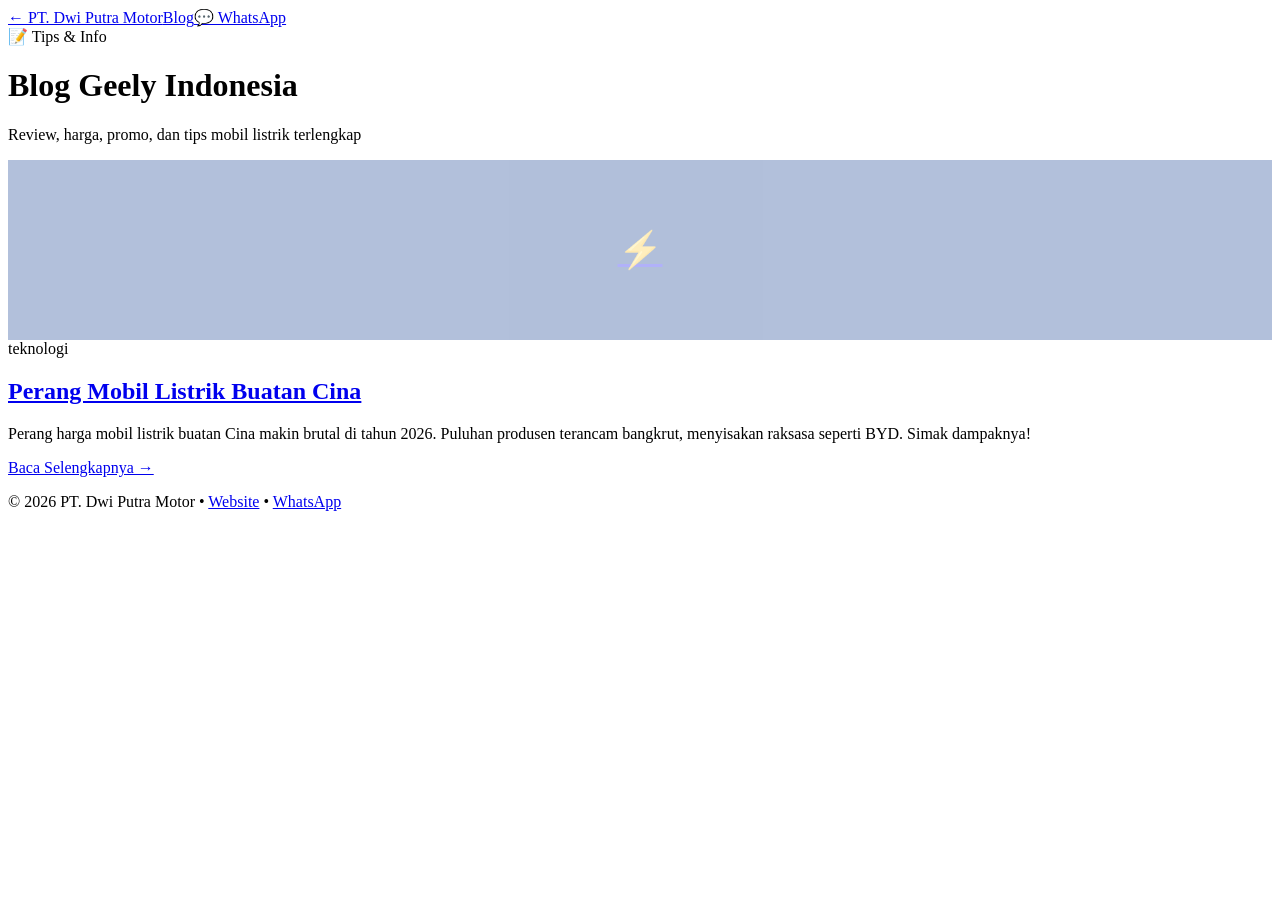
<file: blog/index.html>
<!DOCTYPE html><html lang="id"><head><meta charset="UTF-8"><meta name="viewport" content="width=device-width, initial-scale=1.0"><title>Blog Blog Geely Indonesia | Dealer Resmi Geely Indonesia</title><meta name="description" content="Info harga, promo, dan tips mobil listrik Geely Indonesia. Dealer resmi Tangerang &amp; Jakarta."><meta property="og:title" content="Blog Blog Geely Indonesia"><meta property="og:type" content="website"><meta property="og:url" content="https://promogeelyauto.com/blog"><meta name="robots" content="index, follow"><link rel="canonical" href="https://promogeelyauto.com/blog"><link rel="stylesheet" href="https://promogeelyauto.com/blog/blog.css"><script async src="https://www.googletagmanager.com/gtag/js?id=AW-18189932984"></script><script>window.dataLayer=window.dataLayer||[];function gtag(){dataLayer.push(arguments);}gtag("js",new Date());gtag("config","AW-18189932984");</script><script async src="https://www.googletagmanager.com/gtag/js?id=AW-18189932984"></script><script>window.dataLayer=window.dataLayer||[];function gtag(){dataLayer.push(arguments);}gtag("js",new Date());gtag("config","AW-18189932984");</script></head><body><nav class="topnav"><div class="tn-inner"><a href="https://promogeelyauto.com" class="tn-logo">&larr; PT. Dwi Putra Motor</a><a href="/blog" class="tn-blog">Blog</a><a href="https://wa.me/6287710208822" target="_blank" class="tn-wa">&#x1F4AC; WhatsApp</a></div></nav><div class="blog-hero"><div class="bh-inner"><div class="bh-label">&#x1F4DD; Tips & Info</div><h1>Blog Geely Indonesia</h1><p>Review, harga, promo, dan tips mobil listrik terlengkap</p></div></div><div class="blog-container"><div class="blog-grid"><article class="blog-card"><a href="/blog/perang-mobil-listrik-buatan-cina"><div style="height:180px;background:#003087;display:flex;align-items:center;justify-content:center;font-size:36px;opacity:.3">⚡</div></a><div class="blog-card-body"><span class="blog-cat">teknologi</span><h2 class="blog-card-title"><a href="/blog/perang-mobil-listrik-buatan-cina">Perang Mobil Listrik Buatan Cina</a></h2><p class="blog-card-desc">Perang harga mobil listrik buatan Cina makin brutal di tahun 2026. Puluhan produsen terancam bangkrut, menyisakan raksasa seperti BYD. Simak dampaknya!</p><a href="/blog/perang-mobil-listrik-buatan-cina" class="blog-read-more">Baca Selengkapnya &rarr;</a></div></article></div></div><footer class="art-footer"><div class="af-inner"><p>&copy; 2026 PT. Dwi Putra Motor &bull; <a href="https://promogeelyauto.com">Website</a> &bull; <a href="https://wa.me/6287710208822">WhatsApp</a></p></div></footer><a href="https://wa.me/6287710208822" target="_blank" class="wa-float" aria-label="WhatsApp"><svg viewBox="0 0 24 24" fill="white" width="28" height="28"><path d="M17.472 14.382c-.297-.149-1.758-.867-2.03-.967-.273-.099-.471-.148-.67.15-.197.297-.767.966-.94 1.164-.173.199-.347.223-.644.075-.297-.15-1.255-.463-2.39-1.475-.883-.788-1.48-1.761-1.653-2.059-.173-.297-.018-.458.13-.606.134-.133.298-.347.446-.52.149-.174.198-.298.298-.497.099-.198.05-.371-.025-.52-.075-.149-.669-1.612-.916-2.207-.242-.579-.487-.5-.669-.51-.173-.008-.371-.01-.57-.01-.198 0-.52.074-.792.372-.272.297-1.04 1.016-1.04 2.479 0 1.462 1.065 2.875 1.213 3.074.149.198 2.096 3.2 5.077 4.487.709.306 1.262.489 1.694.625.712.227 1.36.195 1.871.118.571-.085 1.758-.719 2.006-1.413.248-.694.248-1.289.173-1.413-.074-.124-.272-.198-.57-.347m-5.421 7.403h-.004a9.87 9.87 0 01-5.031-1.378l-.361-.214-3.741.982.998-3.648-.235-.374a9.86 9.86 0 01-1.51-5.26c.001-5.45 4.436-9.884 9.888-9.884 2.64 0 5.122 1.03 6.988 2.898a9.825 9.825 0 012.893 6.994c-.003 5.45-4.437 9.884-9.885 9.884m8.413-18.297A11.815 11.815 0 0012.05 0C5.495 0 .16 5.335.157 11.892c0 2.096.547 4.142 1.588 5.945L.057 24l6.305-1.654a11.882 11.882 0 005.683 1.448h.005c6.554 0 11.89-5.335 11.893-11.893a11.821 11.821 0 00-3.48-8.413z"/></svg></a></body></html>
</file>
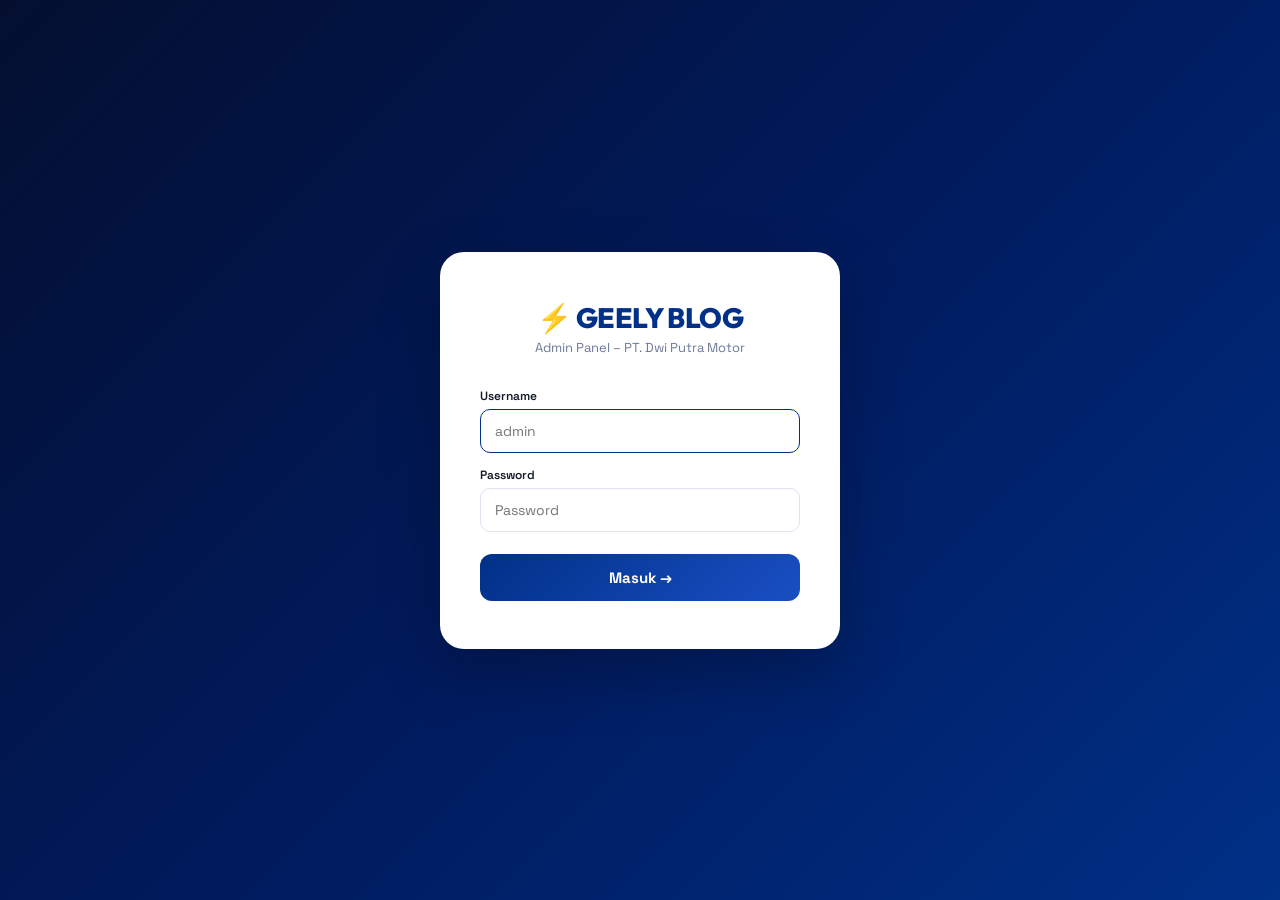
<file: geely-blog-admin.html>
<!DOCTYPE html>
<html lang="id">
<head>
<meta charset="UTF-8">
<meta name="viewport" content="width=device-width, initial-scale=1.0">
<title>Geely Blog Admin – PT. Dwi Putra Motor</title>
<link href="https://fonts.googleapis.com/css2?family=Outfit:wght@400;500;600;700;800&family=Space+Grotesk:wght@400;500;600;700&display=swap" rel="stylesheet">
<style>
*{box-sizing:border-box;margin:0;padding:0}
body{font-family:'Space Grotesk',sans-serif;background:#F0F2F8;color:#131929;min-height:100vh}
a{text-decoration:none;color:inherit}

/* LOGIN */
#loginPage{display:flex;min-height:100vh;align-items:center;justify-content:center;background:linear-gradient(135deg,#040F30,#001a5c,#003087);padding:20px}
.login-box{background:#fff;border-radius:24px;padding:48px 40px;width:100%;max-width:400px;box-shadow:0 24px 60px rgba(0,0,0,.25)}
.login-logo{text-align:center;margin-bottom:32px}
.login-logo h1{font-family:'Outfit',sans-serif;font-size:28px;font-weight:800;color:#003087;letter-spacing:-.02em}
.login-logo p{font-size:13px;color:#6B7A99;margin-top:4px}
.login-field{margin-bottom:14px}
.login-field label{font-size:12px;font-weight:600;display:block;margin-bottom:5px}
.login-field input{width:100%;border:1.5px solid #DDE3F0;border-radius:10px;padding:12px 14px;font-size:14px;font-family:inherit;transition:border-color .2s}
.login-field input:focus{outline:none;border-color:#003087}
.btn-login{width:100%;background:linear-gradient(135deg,#003087,#1a4fc4);color:#fff;border:none;border-radius:12px;padding:14px;font-weight:700;font-size:15px;cursor:pointer;font-family:inherit;margin-top:8px}
.err-msg{background:#fee2e2;color:#dc2626;padding:10px 14px;border-radius:8px;font-size:12px;font-weight:600;margin-bottom:14px;display:none}

/* ADMIN LAYOUT */
#adminPage{display:none;min-height:100vh}
.sidebar{width:240px;background:#0B1020;position:fixed;top:0;left:0;bottom:0;z-index:100;display:flex;flex-direction:column;overflow-y:auto}
.sidebar-logo{padding:20px 20px 16px;border-bottom:1px solid rgba(255,255,255,.07)}
.sidebar-logo h2{font-family:'Outfit',sans-serif;font-size:14px;font-weight:800;color:#fff}
.sidebar-logo p{font-size:11px;color:rgba(255,255,255,.35);margin-top:2px}
.nav-item{display:flex;align-items:center;gap:10px;padding:11px 20px;color:rgba(255,255,255,.5);font-size:13px;cursor:pointer;transition:all .2s;border-left:3px solid transparent}
.nav-item:hover,.nav-item.active{background:rgba(255,255,255,.06);color:#fff;border-left-color:#F5C518}
.nav-item span:first-child{font-size:17px}
.main-area{margin-left:240px;padding:28px;min-height:100vh}
.page-section{display:none}
.page-section.active{display:block}
.page-header{display:flex;justify-content:space-between;align-items:center;margin-bottom:24px;flex-wrap:wrap;gap:12px}
.page-title{font-family:'Outfit',sans-serif;font-size:22px;font-weight:800;letter-spacing:-.02em}

/* BUTTONS */
.btn{padding:9px 18px;border-radius:9px;font-size:13px;font-weight:600;cursor:pointer;border:1px solid transparent;font-family:inherit;display:inline-flex;align-items:center;gap:6px;transition:all .2s}
.btn-primary{background:linear-gradient(135deg,#003087,#1a4fc4);color:#fff;border-color:#003087}
.btn-primary:hover{transform:translateY(-1px);box-shadow:0 4px 14px rgba(0,48,135,.3)}
.btn-success{background:linear-gradient(135deg,#059669,#00A86B);color:#fff}
.btn-danger{background:linear-gradient(135deg,#dc2626,#ef4444);color:#fff}
.btn-secondary{background:#4b5563;color:#fff}
.btn-outline{background:transparent;border-color:#DDE3F0;color:#6B7A99}
.btn-outline:hover{background:#F0F2F8}

/* CARDS */
.stat-cards{display:grid;grid-template-columns:repeat(4,1fr);gap:16px;margin-bottom:24px}
@media(max-width:900px){.stat-cards{grid-template-columns:repeat(2,1fr)}}
.stat-card{background:#fff;border-radius:14px;padding:18px;box-shadow:0 2px 12px rgba(0,0,0,.06);border:1px solid #DDE3F0}
.stat-num{font-family:'Outfit',sans-serif;font-size:30px;font-weight:800;color:#003087;letter-spacing:-.02em}
.stat-lbl{font-size:11px;color:#6B7A99;text-transform:uppercase;letter-spacing:.06em;margin-top:4px;font-weight:600}

/* TABLE */
.table-wrap{background:#fff;border-radius:14px;box-shadow:0 2px 12px rgba(0,0,0,.06);border:1px solid #DDE3F0;overflow:hidden}
.table-head{display:flex;justify-content:space-between;align-items:center;padding:16px 20px;border-bottom:1px solid #DDE3F0;flex-wrap:wrap;gap:10px}
.table-head h3{font-family:'Outfit',sans-serif;font-size:15px;font-weight:700}
table{width:100%;border-collapse:collapse}
th{background:#F0F2F8;font-size:11px;font-weight:700;text-transform:uppercase;letter-spacing:.06em;color:#6B7A99;padding:10px 16px;text-align:left}
td{padding:12px 16px;font-size:13px;border-bottom:1px solid #DDE3F0;vertical-align:middle}
tr:last-child td{border-bottom:none}
tr:hover td{background:rgba(0,48,135,.02)}
.badge{display:inline-block;padding:3px 10px;border-radius:20px;font-size:10px;font-weight:700;letter-spacing:.04em}
.badge-pub{background:#dcfce7;color:#16a34a}
.badge-dft{background:#fef3c7;color:#d97706}

/* ARTICLE FORM */
.form-card{background:#fff;border-radius:14px;padding:24px;box-shadow:0 2px 12px rgba(0,0,0,.06);border:1px solid #DDE3F0;margin-bottom:16px}
.form-row{display:grid;grid-template-columns:1fr 1fr;gap:16px}
@media(max-width:700px){.form-row{grid-template-columns:1fr}}
.form-group{margin-bottom:14px}
.form-group label{font-size:12px;font-weight:600;display:block;margin-bottom:5px;color:#131929}
.form-group input,.form-group select,.form-group textarea{width:100%;border:1.5px solid #DDE3F0;border-radius:10px;padding:10px 14px;font-size:13px;font-family:inherit;color:#131929;background:#fff;transition:border-color .2s}
.form-group input:focus,.form-group select:focus,.form-group textarea:focus{outline:none;border-color:#003087;box-shadow:0 0 0 3px rgba(0,48,135,.07)}
.form-group textarea{min-height:120px;resize:vertical}
.slug-preview{font-size:11px;color:#003087;margin-top:4px;font-weight:600}

/* RICH EDITOR */
.editor-toolbar{display:flex;gap:3px;flex-wrap:wrap;padding:8px 10px;border:1.5px solid #DDE3F0;border-bottom:none;border-radius:10px 10px 0 0;background:#F0F2F8}
.ed-btn{background:none;border:1px solid transparent;border-radius:5px;padding:4px 9px;cursor:pointer;font-size:12px;font-weight:600;color:#131929;font-family:inherit;transition:all .15s}
.ed-btn:hover{background:#DDE3F0}
.editor-area{border:1.5px solid #DDE3F0;border-radius:0 0 10px 10px;padding:14px;min-height:300px;outline:none;font-size:14px;line-height:1.8;color:#131929;background:#fff}
.editor-area:focus{border-color:#003087}
.ed-mode-html .editor-toolbar{display:none}
.ed-mode-html #artContent{display:none!important}
.ed-mode-html #artContentHTML{display:block!important}

/* SEO SCORE */
.seo-score{display:flex;align-items:center;gap:10px;padding:12px 16px;border-radius:10px;margin-top:8px;font-size:13px;font-weight:600}
.seo-green{background:#dcfce7;color:#16a34a}
.seo-yellow{background:#fef3c7;color:#d97706}
.seo-red{background:#fee2e2;color:#dc2626}
.seo-items{margin-top:8px}
.seo-item{font-size:12px;padding:4px 0;display:flex;align-items:center;gap:6px;color:#6B7A99}
.seo-item.ok{color:#16a34a}
.seo-item.warn{color:#d97706}
.seo-item.bad{color:#dc2626}

/* MODAL */
.modal-bg{display:none;position:fixed;inset:0;z-index:500;background:rgba(0,0,0,.6);align-items:center;justify-content:center;padding:20px;backdrop-filter:blur(4px)}
.modal-bg.open{display:flex}
.modal{background:#fff;border-radius:20px;padding:28px;width:100%;max-width:520px;box-shadow:0 24px 60px rgba(0,0,0,.25);animation:popIn .3s ease}
@keyframes popIn{from{transform:scale(.92);opacity:0}to{transform:scale(1);opacity:1}}
.modal h3{font-family:'Outfit',sans-serif;font-size:18px;font-weight:800;margin-bottom:16px}
.modal-btns{display:flex;gap:10px;margin-top:20px;justify-content:flex-end}

/* GENERATE PANEL */
.gen-panel{background:linear-gradient(135deg,#040F30,#001a5c);border-radius:14px;padding:20px;margin-bottom:16px;color:#fff}
.gen-panel h3{font-family:'Outfit',sans-serif;font-size:16px;font-weight:700;margin-bottom:4px}
.gen-panel p{font-size:12px;color:rgba(255,255,255,.6);margin-bottom:14px}
.gen-select{background:rgba(255,255,255,.1);border:1px solid rgba(255,255,255,.2);color:#fff;border-radius:8px;padding:8px 12px;font-size:13px;font-family:inherit;margin-right:8px;margin-bottom:8px;cursor:pointer}
.gen-select option{background:#0B1020}
.spinner{display:inline-block;width:14px;height:14px;border:2px solid rgba(255,255,255,.3);border-top-color:#fff;border-radius:50%;animation:spin .7s linear infinite}
@keyframes spin{to{transform:rotate(360deg)}}

/* NETLIFY DEPLOY */
.deploy-panel{background:#fff;border-radius:14px;padding:20px;box-shadow:0 2px 12px rgba(0,0,0,.06);border:1px solid #DDE3F0}
.deploy-step{display:flex;align-items:flex-start;gap:12px;padding:10px 0;border-bottom:1px solid #DDE3F0}
.deploy-step:last-child{border-bottom:none}
.step-num{width:26px;height:26px;background:#003087;color:#fff;border-radius:50%;display:flex;align-items:center;justify-content:center;font-size:12px;font-weight:700;flex-shrink:0;margin-top:1px}
.step-content h4{font-size:13px;font-weight:700;margin-bottom:3px}
.step-content p{font-size:12px;color:#6B7A99;line-height:1.6}
.code-block{background:#1e1e2e;color:#e2e8f0;border-radius:8px;padding:10px 14px;font-size:12px;font-family:monospace;margin-top:6px;overflow-x:auto;white-space:pre}

/* TOAST */
.toast{position:fixed;bottom:24px;right:24px;z-index:9999;background:#0B1020;color:#fff;padding:12px 20px;border-radius:12px;font-size:13px;font-weight:600;box-shadow:0 8px 32px rgba(0,0,0,.3);transform:translateY(80px);opacity:0;transition:all .35s;max-width:320px}
.toast.show{transform:translateY(0);opacity:1}
.toast.success{border-left:4px solid #00A86B}
.toast.error{border-left:4px solid #dc2626}

/* ===== FULLY RESPONSIVE LAYOUT ===== */
@media(max-width:1024px){
  .stat-cards{grid-template-columns:repeat(2,1fr)}
  .form-row{grid-template-columns:1fr}
}

@media(max-width:900px){
  .sidebar{
    width:220px;
    transform:translateX(-220px);
    transition:transform .3s;
    z-index:1000;
    box-shadow:4px 0 20px rgba(0,0,0,.3)
  }
  .sidebar.open{transform:translateX(0)}
  .main-area{margin-left:0;padding:16px}
  .adm-wrap{display:block}
  /* Mobile top bar */
  .mob-topbar{display:flex!important}
}

@media(max-width:600px){
  .stat-cards{grid-template-columns:1fr 1fr}
  .page-header{flex-direction:column;align-items:flex-start}
  .page-header .btn{width:100%;justify-content:center}
  table{font-size:12px}
  th,td{padding:8px 10px}
  .form-card{padding:16px}
  .afc{padding:16px}
}

@media(min-width:901px){
  .mob-topbar{display:none!important}
  .sidebar{transform:translateX(0)!important}
}
</style>
</head>
<body>

<!-- LOGIN -->
<div id="loginPage">
  <div class="login-box">
    <div class="login-logo">
      <h1>⚡ GEELY BLOG</h1>
      <p>Admin Panel – PT. Dwi Putra Motor</p>
    </div>
    <div class="err-msg" id="loginErr">Username atau password salah.</div>
    <div class="login-field"><label>Username</label><input type="text" id="loginUser" placeholder="admin" onkeydown="if(event.key==='Enter')doLogin()"></div>
    <div class="login-field"><label>Password</label><input type="password" id="loginPass" placeholder="Password" onkeydown="if(event.key==='Enter')doLogin()"></div>
    <button class="btn-login" onclick="doLogin()">Masuk →</button>
  </div>
</div>

<!-- ADMIN -->
<div id="adminPage">
  <div class="sidebar" id="sidebar">
    <div class="sidebar-logo">
      <h2>⚡ GEELY BLOG</h2>
      <p id="sideUser">PT. Dwi Putra Motor</p>
    </div>
    <div style="padding:12px 0;flex:1">
      <div class="nav-item active" onclick="gotoSection('dashboard',this)"><span>📊</span><span>Dashboard</span></div>
      <div class="nav-item" onclick="gotoSection('articles',this)"><span>📝</span><span>Semua Artikel</span></div>
      <div class="nav-item" onclick="gotoSection('new-article',this)"><span>✏️</span><span>Tulis Artikel</span></div>
      <div class="nav-item" onclick="gotoSection('generate',this)"><span>🤖</span><span>AI Generate</span></div>
      <div class="nav-item" onclick="gotoSection('deploy',this)"><span>🚀</span><span>Deploy ke Web</span></div>
      <div class="nav-item" onclick="gotoSection('settings',this)"><span>⚙️</span><span>Pengaturan</span></div>
    </div>
    <div style="padding:12px 0;border-top:1px solid rgba(255,255,255,.07)">
      <div class="nav-item" onclick="doLogout()"><span>🚪</span><span>Logout</span></div>
    </div>
  </div>

  <div class="main-area">

    <!-- DASHBOARD -->
    <div class="page-section active" id="sec-dashboard">
      <div class="page-header">
        <div class="page-title">📊 Dashboard</div>
        <button class="btn btn-primary" onclick="gotoSection('new-article',document.querySelectorAll('.nav-item')[2])">+ Tulis Artikel</button>
      </div>
      <div class="stat-cards">
        <div class="stat-card"><div class="stat-num" id="dc-total">0</div><div class="stat-lbl">Total Artikel</div></div>
        <div class="stat-card"><div class="stat-num" id="dc-pub">0</div><div class="stat-lbl">Dipublikasi</div></div>
        <div class="stat-card"><div class="stat-num" id="dc-draft">0</div><div class="stat-lbl">Draft</div></div>
        <div class="stat-card"><div class="stat-num" id="dc-cats">0</div><div class="stat-lbl">Kategori</div></div>
      </div>
      <div class="table-wrap">
        <div class="table-head"><h3>Artikel Terbaru</h3><button class="btn btn-outline" onclick="gotoSection('articles',document.querySelectorAll('.nav-item')[1])">Lihat Semua</button></div>
        <div id="dashRecentList"></div>
      </div>
    </div>

    <!-- ALL ARTICLES -->
    <div class="page-section" id="sec-articles">
      <div class="page-header">
        <div class="page-title">📝 Semua Artikel</div>
        <button class="btn btn-primary" onclick="gotoSection('new-article',document.querySelectorAll('.nav-item')[2])">+ Tulis Artikel</button>
      </div>
      <div class="table-wrap">
        <div class="table-head">
          <h3 id="artCount">0 artikel</h3>
          <input type="text" id="searchBox" placeholder="🔍 Cari artikel..." style="border:1.5px solid #DDE3F0;border-radius:8px;padding:7px 12px;font-size:13px;font-family:inherit;width:220px" oninput="filterArticles(this.value)">
        </div>
        <div id="articlesList"></div>
      </div>
    </div>

    <!-- NEW/EDIT ARTICLE -->
    <div class="page-section" id="sec-new-article">
      <div class="page-header">
        <div class="page-title" id="formTitle">✏️ Tulis Artikel Baru</div>
        <div style="display:flex;gap:8px">
          <button class="btn btn-outline" onclick="saveDraft()">💾 Simpan Draft</button>
          <button class="btn btn-success" onclick="publishArticle()">🚀 Publish</button>
        </div>
      </div>

      <input type="hidden" id="editId">

      <div class="form-card">
        <div class="form-group">
          <label>Judul Artikel *</label>
          <input type="text" id="artTitle" placeholder="cth: Harga Geely EX5 2026 Terbaru + Cicilan Lengkap" oninput="onTitleChange(this.value)">
          <div class="slug-preview" id="slugPreview">URL: /blog/</div>
        </div>
        <div class="form-row">
          <div class="form-group">
            <label>Kategori *</label>
            <select id="artCat">
              <option value="review">Review Mobil</option>
              <option value="harga">Harga & Promo</option>
              <option value="tips">Tips EV</option>
              <option value="berita">Berita Geely</option>
              <option value="cicilan">Simulasi Cicilan</option>
              <option value="teknologi">Teknologi</option>
              <option value="dealer">Info Dealer</option>
            </select>
          </div>
          <div class="form-group">
            <label>Status</label>
            <select id="artStatus">
              <option value="published">Publish</option>
              <option value="draft">Draft</option>
            </select>
          </div>
        </div>
        <div class="form-group">
          <label>Keyword SEO Utama *</label>
          <input type="text" id="artKeyword" placeholder="cth: harga Geely EX5 2026" oninput="updateSeoScore()">
        </div>
        <div class="form-group">
          <label>Meta Description (150–160 karakter) *</label>
          <textarea id="artMetaDesc" rows="2" placeholder="Deskripsi singkat artikel untuk Google..." oninput="updateSeoScore();updateMetaCount()"></textarea>
          <div style="font-size:11px;color:#6B7A99;margin-top:3px"><span id="metaCount">0</span>/160 karakter</div>
        </div>
        <div class="form-group">
          <label>Gambar Featured (URL)</label>
          <input type="text" id="artImg" placeholder="https://... atau upload ke Imgur/imgBB dulu">
        </div>
        <div class="form-group">
          <label>Tags (pisah koma)</label>
          <input type="text" id="artTags" placeholder="Geely EX5, mobil listrik, dealer Jakarta">
        </div>
      </div>

      <!-- SEO SCORE -->
      <div class="form-card">
        <div style="font-size:13px;font-weight:700;margin-bottom:8px">📊 SEO Score</div>
        <div class="seo-score" id="seoScore">
          <span>⚪</span> <span id="seoText">Isi judul dan keyword untuk cek SEO</span>
        </div>
        <div class="seo-items" id="seoItems"></div>
      </div>

      <!-- RICH TEXT EDITOR -->
      <div class="form-card">
        <div style="display:flex;justify-content:space-between;align-items:center;margin-bottom:12px">
          <div style="font-size:13px;font-weight:700">📄 Konten Artikel</div>
          <div style="display:flex;gap:0;background:#F0F2F8;border-radius:8px;padding:3px">
            <button id="btnVisual" onclick="switchEditorMode('visual')" style="padding:6px 16px;border-radius:6px;border:none;font-size:12px;font-weight:600;cursor:pointer;background:#003087;color:#fff;font-family:inherit;transition:all .2s">👁️ Visual</button>
            <button id="btnHTML" onclick="switchEditorMode('html')" style="padding:6px 16px;border-radius:6px;border:none;font-size:12px;font-weight:600;cursor:pointer;background:transparent;color:#6B7A99;font-family:inherit;transition:all .2s">&#60;/&#62; HTML</button>
          </div>
        </div>

        <!-- Visual Toolbar -->
        <div class="editor-toolbar" id="visualToolbar">
          <button class="ed-btn" onclick="ec('bold')"><b>B</b></button>
          <button class="ed-btn" onclick="ec('italic')"><i>I</i></button>
          <button class="ed-btn" onclick="ec('underline')"><u>U</u></button>
          <button class="ed-btn" onclick="ec('formatBlock','h2')">H2</button>
          <button class="ed-btn" onclick="ec('formatBlock','h3')">H3</button>
          <button class="ed-btn" onclick="ec('formatBlock','p')">&#182;</button>
          <button class="ed-btn" onclick="ec('insertOrderedList')">OL</button>
          <button class="ed-btn" onclick="ec('insertUnorderedList')">UL</button>
          <button class="ed-btn" onclick="insertTable()">&#8862; Tabel</button>
          <button class="ed-btn" onclick="insertCTA()">&#x1F4AC; CTA WA</button>
          <button class="ed-btn" onclick="insertHR()">&#8212; Pemisah</button>
          <button class="ed-btn" onclick="ec('removeFormat')">Tx</button>
          <button class="ed-btn" style="margin-left:auto;color:#6B7A99;font-size:11px" onclick="countWords()">Hitung kata</button>
        </div>

        <!-- Visual Editor (WYSIWYG) -->
        <div class="editor-area" id="artContent" contenteditable="true" oninput="updateSeoScore();updateWordCount()" style="display:block"></div>

        <!-- HTML Editor (raw code) -->
        <textarea id="artContentHTML" style="display:none;width:100%;min-height:300px;border:1.5px solid #DDE3F0;border-radius:0 0 10px 10px;padding:14px;font-size:13px;font-family:monospace;line-height:1.7;color:#131929;background:#1e1e2e;color:#e2e8f0;resize:vertical;outline:none" placeholder="Paste HTML artikel di sini..." oninput="updateWordCount()"></textarea>

        <div style="font-size:11px;color:#6B7A99;margin-top:6px;display:flex;justify-content:space-between;align-items:center">
          <span><span id="wordCount">0</span> kata | Minimal 600 kata untuk SEO optimal</span>
          <span id="editorModeLabel" style="background:#EBF0FF;color:#003087;padding:3px 10px;border-radius:20px;font-weight:600;font-size:10px">Mode: Visual</span>
        </div>
      </div>
      </div>
    </div>

    <!-- AI GENERATE -->
    <div class="page-section" id="sec-generate">
      <div class="page-header"><div class="page-title">🤖 AI Generate Artikel</div></div>
      <div class="gen-panel">
        <h3>Generate artikel dengan AI</h3>
        <p>Pilih topik dan AI akan menulis artikel lengkap, SEO-ready, siap publish!</p>
        <select class="gen-select" id="genTopic">
          <option value="harga_ex5">Harga Geely EX5 2026 Terbaru</option>
          <option value="harga_ex2">Harga Geely EX2 2026 Terbaru</option>
          <option value="starray">Starray EM-i – PHEV 1000km</option>
          <option value="review_ex5">Review Lengkap Geely EX5</option>
          <option value="cicilan">Simulasi Cicilan Geely Lengkap</option>
          <option value="dealer">Dealer Resmi Geely Tangerang Jakarta</option>
          <option value="ev_tips">Tips Memilih Mobil Listrik</option>
          <option value="charging">Panduan Charging Mobil EV</option>
          <option value="promo">Promo Geely Bulan Ini</option>
          <option value="comparison">EV vs PHEV Mana yang Lebih Baik</option>
          <option value="custom">Topik Kustom...</option>
        </select>
        <input type="text" id="genCustomTopic" placeholder="Tulis topik kustom..." style="display:none;background:rgba(255,255,255,.1);border:1px solid rgba(255,255,255,.2);color:#fff;border-radius:8px;padding:8px 12px;font-size:13px;font-family:inherit;width:100%;margin-bottom:8px">
        <br>
        <button class="btn btn-success" onclick="generateArticle()" id="genBtn">⚡ Generate Artikel</button>
      </div>
      <!-- AUTO-PUBLISH SETTINGS PANEL -->
      <div class="form-card" style="margin-bottom:16px;border:1.5px solid #003087">
        <div style="display:flex;align-items:center;gap:10px;margin-bottom:14px">
          <span style="font-size:24px">🚀</span>
          <div>
            <div style="font-size:14px;font-weight:700">Auto-Publish ke Hosting</div>
            <div style="font-size:12px;color:#6B7A99">Set sekali → artikel langsung live saat klik Publish!</div>
          </div>
          <span id="netlifyStatus" style="margin-left:auto;font-size:11px;padding:4px 12px;border-radius:20px;background:#fef3c7;color:#d97706;font-weight:700">Belum dikonfigurasi</span>
        </div>

        <!-- Platform Selector -->
        <div class="form-group" style="margin-bottom:14px">
          <label>Platform Hosting</label>
          <div style="display:flex;gap:8px;flex-wrap:wrap">
            <label style="display:flex;align-items:center;gap:6px;padding:8px 16px;border:1.5px solid #DDE3F0;border-radius:8px;cursor:pointer;font-size:13px;font-weight:500;transition:all .2s" id="lblVercel">
              <input type="radio" name="platform" value="vercel" onchange="switchPlatform('vercel')" style="width:auto"> ▲ Vercel
            </label>
            <label style="display:flex;align-items:center;gap:6px;padding:8px 16px;border:1.5px solid #DDE3F0;border-radius:8px;cursor:pointer;font-size:13px;font-weight:500;transition:all .2s" id="lblNetlify">
              <input type="radio" name="platform" value="netlify" onchange="switchPlatform('netlify')" style="width:auto"> ⬡ Netlify
            </label>
          </div>
        </div>

        <!-- Vercel Config -->
        <div id="vercelConfig" style="display:none">
          <div style="display:grid;grid-template-columns:repeat(auto-fit,minmax(240px,1fr));gap:12px">
            <div class="form-group" style="margin-bottom:0">
              <label>Vercel Token</label>
              <input type="password" id="setVercelToken" placeholder="xxxxxxxxxxx" oninput="saveDeployConfig()">
              <div style="font-size:10px;color:#6B7A99;margin-top:3px">vercel.com/account/tokens → Create Token</div>
            </div>
            <div class="form-group" style="margin-bottom:0">
              <label>Project Name</label>
              <input type="text" id="setVercelProject" placeholder="promogeelyauto" oninput="saveDeployConfig()">
              <div style="font-size:10px;color:#6B7A99;margin-top:3px">Nama project di dashboard Vercel</div>
            </div>
          </div>
          <div style="margin-top:10px;padding:10px 14px;background:#EBF0FF;border-radius:8px;font-size:12px;color:#003087">
            💡 <strong>Cara dapat Vercel Token:</strong><br>
            1. Buka <strong>vercel.com/account/tokens</strong><br>
            2. Klik <strong>"Create Token"</strong><br>
            3. Nama: <strong>geely-blog</strong> → Scope: <strong>Full Account</strong><br>
            4. Copy token → paste di atas
          </div>
        </div>

        <!-- Netlify Config -->
        <div id="netlifyConfig" style="display:none">
          <div style="display:grid;grid-template-columns:repeat(auto-fit,minmax(240px,1fr));gap:12px">
            <div class="form-group" style="margin-bottom:0">
              <label>Netlify Personal Token</label>
              <input type="password" id="setNetlifyToken" placeholder="nfp_xxxx..." oninput="saveDeployConfig()">
              <div style="font-size:10px;color:#6B7A99;margin-top:3px">app.netlify.com → User Settings → Applications</div>
            </div>
            <div class="form-group" style="margin-bottom:0">
              <label>Site ID</label>
              <input type="text" id="setNetlifySiteId" placeholder="teal-madeleine-17e861" oninput="saveDeployConfig()">
              <div style="font-size:10px;color:#6B7A99;margin-top:3px">Dari URL Netlify dashboard</div>
            </div>
          </div>
        </div>

        <button class="btn btn-success" onclick="testDeployConfig()" style="margin-top:14px">🔄 Test Koneksi</button>
      </div>

      <div id="genResult" style="display:none">
        <div class="form-card">
          <div style="display:flex;justify-content:space-between;align-items:center;margin-bottom:12px">
            <div style="font-size:14px;font-weight:700">✅ Artikel berhasil digenerate!</div>
            <button class="btn btn-primary" onclick="useGeneratedArticle()">✏️ Edit & Publish</button>
          </div>
          <div id="genPreview" style="font-size:13px;line-height:1.75;max-height:400px;overflow-y:auto;border:1px solid #DDE3F0;border-radius:10px;padding:16px"></div>
        </div>
      </div>
    </div>

    <!-- DEPLOY -->
    <div class="page-section" id="sec-deploy">
      <div class="page-header"><div class="page-title">🚀 Deploy ke Website</div></div>
      <div style="background:#dcfce7;border:1px solid #16a34a;border-radius:12px;padding:14px 18px;margin-bottom:20px;font-size:13px;color:#15803d;font-weight:600">
        💡 Setiap artikel akan punya URL unik seperti: <strong>promogeelyauto.com/blog/harga-geely-ex5-2026</strong> — bisa diindex Google!
      </div>

      <div class="deploy-panel">
        <div style="font-size:14px;font-weight:700;margin-bottom:16px">📋 Cara Deploy Artikel ke Netlify</div>

        <div class="deploy-step">
          <div class="step-num">1</div>
          <div class="step-content">
            <h4>Klik tombol "Generate Files" di bawah</h4>
            <p>Sistem akan membuat semua file HTML artikel + index blog. Setiap artikel = 1 file HTML dengan URL unik.</p>
            <button class="btn btn-primary" style="margin-top:10px" onclick="generateDeployFiles()">📦 Generate All Files</button>
            <div id="generateProgress" style="margin-top:10px;display:none"></div>
          </div>
        </div>

        <div class="deploy-step">
          <div class="step-num">2</div>
          <div class="step-content">
            <h4>Download ZIP file yang dihasilkan</h4>
            <p>Satu ZIP berisi semua file blog yang siap diupload ke Netlify.</p>
            <button class="btn btn-success" style="margin-top:10px" id="downloadBtn" onclick="downloadBlogZip()" disabled>⬇️ Download blog.zip</button>
          </div>
        </div>

        <div class="deploy-step">
          <div class="step-num">3</div>
          <div class="step-content">
            <h4>Upload ke Netlify</h4>
            <p>Buka app.netlify.com → site promogeelyauto.com → Deploys → Drag & drop folder blog atau buka <strong>netlify drop</strong>.</p>
            <div class="code-block">app.netlify.com/sites/teal-madeleine-17e861/deploys</div>
          </div>
        </div>

        <div class="deploy-step">
          <div class="step-num">4</div>
          <div class="step-content">
            <h4>Submit Sitemap ke Google</h4>
            <p>Setelah deploy, submit sitemap ke Google Search Console agar artikel cepat diindex.</p>
            <div class="code-block">https://promogeelyauto.com/blog/sitemap.xml</div>
          </div>
        </div>
      </div>
    </div>

    <!-- SETTINGS -->
    <div class="page-section" id="sec-settings">
      <div class="page-header"><div class="page-title">⚙️ Pengaturan</div></div>
      <div class="form-card">
        <div style="font-size:14px;font-weight:700;margin-bottom:16px">Profil Blog</div>
        <div class="form-row">
          <div class="form-group"><label>Nama Blog</label><input type="text" id="setBlogName" value="Blog Geely Indonesia"></div>
          <div class="form-group"><label>Domain Utama</label><input type="text" id="setDomain" value="promogeelyauto.com"></div>
        </div>
        <div class="form-row">
          <div class="form-group"><label>Nama Dealer</label><input type="text" id="setDealer" value="PT. Dwi Putra Motor"></div>
          <div class="form-group"><label>WhatsApp</label><input type="text" id="setWA" value="6287710208822"></div>
        </div>
        <div class="form-group"><label>Google Tag ID</label><input type="text" id="setGtag" value="AW-18189932984"></div>
        <div class="form-group"><label>Meta Description Blog</label><textarea id="setBlogDesc" rows="2">Info harga, promo, dan tips mobil listrik Geely Indonesia. Dealer resmi Tangerang & Jakarta.</textarea></div>
        <div class="form-group"><label>Author Default</label><input type="text" id="setAuthor" value="Tim Sales Geely Indonesia"></div>
        <button class="btn btn-primary" onclick="saveSettings()">💾 Simpan Setting</button>
      </div>
      <div class="form-card" style="margin-top:16px">
        <div style="font-size:14px;font-weight:700;margin-bottom:16px">🔑 Ubah Password Admin</div>
        <div class="form-row">
          <div class="form-group"><label>Password Lama</label><input type="password" id="oldPass"></div>
          <div class="form-group"><label>Password Baru</label><input type="password" id="newPass"></div>
        </div>
        <button class="btn btn-primary" onclick="changePassword()">🔑 Update Password</button>
      </div>
    </div>

  </div><!-- end main-area -->
</div><!-- end adminPage -->

<!-- DELETE MODAL -->
<div class="modal-bg" id="delModal">
  <div class="modal">
    <h3>🗑️ Hapus Artikel?</h3>
    <p style="font-size:13px;color:#6B7A99">Artikel <strong id="delTitle"></strong> akan dihapus permanen.</p>
    <div class="modal-btns">
      <button class="btn btn-outline" onclick="closeModal('delModal')">Batal</button>
      <button class="btn btn-danger" onclick="confirmDelete()">Hapus</button>
    </div>
  </div>
</div>

<!-- TOAST -->
<div class="toast" id="toast"></div>

<script>
// ===== CONFIG =====
var SB_URL = 'https://ypzrpbrxxytywbwiwsiy.supabase.co';
var SB_KEY = 'eyJhbGciOiJIUzI1NiIsInR5cCI6IkpXVCJ9.eyJpc3MiOiJzdXBhYmFzZSIsInJlZiI6InlwenJwYnJ4eHl0eXdid2l3c2l5Iiwicm9sZSI6ImFub24iLCJpYXQiOjE3Nzk5Mzk4MDksImV4cCI6MjA5NTUxNTgwOX0.B4TZhQbLyp40H6Klnvr33kbRjkYQm81NfDveYN4k3cE';
var SBH = {'Content-Type':'application/json','apikey':SB_KEY,'Authorization':'Bearer '+SB_KEY};

// ===== AUTH =====
var AUTH = {u:'admin',p:'geely2026'};
var SESSION = false;
var ARTICLES = [];
var genData = null;
var delId = null;
var generatedFiles = null;

function doLogin(){
  var u=document.getElementById('loginUser').value.trim();
  var p=document.getElementById('loginPass').value;
  var saved=JSON.parse(localStorage.getItem('gBlogAuth')||'null')||AUTH;
  if(u===saved.u&&p===saved.p){
    SESSION=true;
    document.getElementById('loginPage').style.display='none';
    document.getElementById('adminPage').style.display='block';
    document.getElementById('sideUser').textContent='👤 '+u;
    loadAll();
  }else{
    var e=document.getElementById('loginErr');e.style.display='block';
    setTimeout(()=>e.style.display='none',3000);
  }
}
function doLogout(){SESSION=false;document.getElementById('adminPage').style.display='none';document.getElementById('loginPage').style.display='flex';}

// ===== SUPABASE =====
async function sbGetArticles(){
  try{
    var r=await fetch(SB_URL+'/rest/v1/blog_articles?order=created_at.desc',{headers:SBH});
    if(!r.ok)throw new Error('HTTP '+r.status);
    return await r.json()||[];
  }catch(e){
    // Fallback to localStorage
    return JSON.parse(localStorage.getItem('gBlogArticles')||'[]');
  }
}
async function sbSaveArticle(article){
  try{
    var r=await fetch(SB_URL+'/rest/v1/blog_articles',{
      method:'POST',
      headers:Object.assign({},SBH,{'Prefer':'resolution=merge-duplicates,return=representation'}),
      body:JSON.stringify(article)
    });
    return await r.json();
  }catch(e){
    // Fallback localStorage
    var arr=JSON.parse(localStorage.getItem('gBlogArticles')||'[]');
    var idx=arr.findIndex(function(a){return a.id===article.id;});
    if(idx>-1)arr[idx]=article; else arr.unshift(article);
    localStorage.setItem('gBlogArticles',JSON.stringify(arr));
    return article;
  }
}

// ===== MULTI-PLATFORM AUTO-PUBLISH =====
var DEPLOY_PLATFORM = localStorage.getItem('deployPlatform') || 'vercel';
var VERCEL_TOKEN = localStorage.getItem('vercelToken') || '';
var VERCEL_PROJECT = localStorage.getItem('vercelProject') || '';
var NETLIFY_TOKEN = localStorage.getItem('netlifyToken') || '';
var NETLIFY_SITE_ID = localStorage.getItem('netlifySiteId') || '';

function switchPlatform(platform){
  DEPLOY_PLATFORM = platform;
  localStorage.setItem('deployPlatform', platform);
  document.getElementById('vercelConfig').style.display = platform==='vercel'?'block':'none';
  document.getElementById('netlifyConfig').style.display = platform==='netlify'?'block':'none';
  // Highlight selected
  var lblV=document.getElementById('lblVercel');
  var lblN=document.getElementById('lblNetlify');
  if(lblV)lblV.style.borderColor=platform==='vercel'?'#003087':'#DDE3F0';
  if(lblV)lblV.style.background=platform==='vercel'?'#EBF0FF':'transparent';
  if(lblN)lblN.style.borderColor=platform==='netlify'?'#003087':'#DDE3F0';
  if(lblN)lblN.style.background=platform==='netlify'?'#EBF0FF':'transparent';
}

function saveDeployConfig(){
  var vt=document.getElementById('setVercelToken');
  var vp=document.getElementById('setVercelProject');
  var nt=document.getElementById('setNetlifyToken');
  var ns=document.getElementById('setNetlifySiteId');
  if(vt&&vt.value){VERCEL_TOKEN=vt.value;localStorage.setItem('vercelToken',vt.value);}
  if(vp&&vp.value){VERCEL_PROJECT=vp.value;localStorage.setItem('vercelProject',vp.value);}
  if(nt&&nt.value){NETLIFY_TOKEN=nt.value;localStorage.setItem('netlifyToken',nt.value);}
  if(ns&&ns.value){NETLIFY_SITE_ID=ns.value;localStorage.setItem('netlifySiteId',ns.value);}
  updateDeployStatus();
}

function updateDeployStatus(){
  var el=document.getElementById('netlifyStatus');
  if(!el)return;
  var configured = DEPLOY_PLATFORM==='vercel'?(VERCEL_TOKEN&&VERCEL_PROJECT):(NETLIFY_TOKEN&&NETLIFY_SITE_ID);
  if(configured){
    el.style.background='#dcfce7';el.style.color='#16a34a';
    el.textContent='✅ '+(DEPLOY_PLATFORM==='vercel'?'Vercel':'Netlify')+' Terkonfigurasi';
  } else {
    el.style.background='#fef3c7';el.style.color='#d97706';
    el.textContent='⚠️ Belum dikonfigurasi';
  }
}

async function testDeployConfig(){
  var platform = DEPLOY_PLATFORM;
  showToast('⏳ Testing koneksi '+platform+'...','success');
  try{
    if(platform==='vercel'){
      var r=await fetch('https://api.vercel.com/v9/projects/'+VERCEL_PROJECT,{
        headers:{'Authorization':'Bearer '+VERCEL_TOKEN}
      });
      var d=await r.json();
      if(d.id||d.name){showToast('✅ Vercel OK! Project: '+d.name,'success');}
      else{showToast('❌ Vercel Error: '+(d.error&&d.error.message||'Unknown'),'error');}
    } else {
      var r=await fetch('https://api.netlify.com/api/v1/sites/'+NETLIFY_SITE_ID,{
        headers:{'Authorization':'Bearer '+NETLIFY_TOKEN}
      });
      var d=await r.json();
      if(d.id){showToast('✅ Netlify OK! Site: '+d.name,'success');}
      else{showToast('❌ Netlify Error: '+(d.message||'Unknown'),'error');}
    }
  }catch(e){showToast('❌ Gagal: '+e.message,'error');}
}

// ===== VERCEL AUTO-PUBLISH =====
async function autoPublishToVercel(article){
  if(!VERCEL_TOKEN||!VERCEL_PROJECT) return {ok:false,reason:'Token/Project belum diset'};
  var s=getSettings();
  var arts=ARTICLES.filter(function(a){return a.status==='published';});
  var files={};
  files['blog/'+article.slug+'.html']=generateArticleHTML(article,s,arts);
  files['blog/index.html']=generateBlogIndex(arts,s);
  files['blog/sitemap.xml']=generateSitemap(arts,s);
  files['blog/blog.css']=getBlogCSS();
  try{
    // Get existing deployments to get current files
    var deploymentsRes=await fetch('https://api.vercel.com/v6/deployments?projectId='+VERCEL_PROJECT+'&limit=1',{
      headers:{'Authorization':'Bearer '+VERCEL_TOKEN}
    });
    var deploymentsData=await deploymentsRes.json();

    // Create new deployment
    var fileArr=[];
    for(var path in files){
      fileArr.push({
        file: path,
        data: btoa(unescape(encodeURIComponent(files[path]))),
        encoding: 'base64'
      });
    }

    var deployRes=await fetch('https://api.vercel.com/v13/deployments',{
      method:'POST',
      headers:{'Authorization':'Bearer '+VERCEL_TOKEN,'Content-Type':'application/json'},
      body:JSON.stringify({
        name: VERCEL_PROJECT,
        files: fileArr,
        projectSettings:{framework:null},
        target:'production'
      })
    });
    var deploy=await deployRes.json();
    if(deploy.url||deploy.id){
      return {ok:true, url:'https://'+s.domain+'/blog/'+article.slug};
    } else {
      return {ok:false, reason:deploy.error&&deploy.error.message||JSON.stringify(deploy).substring(0,100)};
    }
  }catch(e){
    return {ok:false,reason:e.message};
  }
}

async function autoPublishToNetlify(article){
  if(!NETLIFY_TOKEN||!NETLIFY_SITE_ID) return {ok:false,reason:'Token/SiteID belum diset'};
  var s=getSettings();
  var arts=ARTICLES.filter(function(a){return a.status==='published';});
  var files={};
  files['blog/'+article.slug+'.html']=generateArticleHTML(article,s,arts);
  files['blog/index.html']=generateBlogIndex(arts,s);
  files['blog/sitemap.xml']=generateSitemap(arts,s);
  files['blog/blog.css']=getBlogCSS();
  try{
    var crypto=window.crypto||window.msCrypto;
    var fileDigests={};
    for(var path in files){
      var encoded=new TextEncoder().encode(files[path]);
      var hashBuffer=await crypto.subtle.digest('SHA-1',encoded);
      var hashArray=Array.from(new Uint8Array(hashBuffer));
      fileDigests[path]=hashArray.map(function(b){return b.toString(16).padStart(2,'0');}).join('');
    }
    var deployRes=await fetch('https://api.netlify.com/api/v1/sites/'+NETLIFY_SITE_ID+'/deploys',{
      method:'POST',
      headers:{'Content-Type':'application/json','Authorization':'Bearer '+NETLIFY_TOKEN},
      body:JSON.stringify({files:fileDigests,async:false})
    });
    var deploy=await deployRes.json();
    if(!deploy.id)return{ok:false,reason:deploy.message||'Deploy failed'};
    for(var filePath in files){
      var enc=new TextEncoder().encode(files[filePath]);
      await fetch('https://api.netlify.com/api/v1/deploys/'+deploy.id+'/files/'+encodeURIComponent('/'+filePath),{
        method:'PUT',
        headers:{'Content-Type':'application/octet-stream','Authorization':'Bearer '+NETLIFY_TOKEN},
        body:enc
      });
    }
    return{ok:true,url:'https://'+s.domain+'/blog/'+article.slug};
  }catch(e){return{ok:false,reason:e.message};}
}

// Main auto-publish dispatcher
async function autoPublish(article){
  if(DEPLOY_PLATFORM==='vercel') return autoPublishToVercel(article);
  return autoPublishToNetlify(article);
}


async function publishArticle(){
  await saveArticle('published');
  // Auto-publish to Netlify if token is set
  var token = localStorage.getItem('netlifyToken');
  var siteId = localStorage.getItem('netlifySiteId');
  if(token && siteId){
    var titleEl = document.getElementById('artTitle');
    var editId = document.getElementById('editId').value;
    var article = ARTICLES.find(function(a){return a.id===editId;}) || ARTICLES[0];
    if(article && article.status==='published'){
      showToast('🚀 Publishing ke Netlify...','success');
      var result = await autoPublish(article);
      if(result.ok){
        showToast('✅ Live! '+result.url,'success');
      } else {
        showToast('⚠️ Tersimpan di DB. Netlify: '+result.reason,'error');
      }
    }
  }
}
async function saveDraft(){await saveArticle('draft');}

async function saveArticle(status){
  var title=document.getElementById('artTitle').value.trim();
  if(!title){showToast('Judul artikel wajib diisi!','error');return;}
  var s=getSettings();
  var id=document.getElementById('editId').value||'art_'+Date.now();
  var article={
    id:id,
    title:title,
    slug:makeSlug(title),
    category:document.getElementById('artCat').value,
    keyword:document.getElementById('artKeyword').value.trim(),
    meta_desc:document.getElementById('artMetaDesc').value.trim(),
    img:document.getElementById('artImg').value.trim(),
    tags:document.getElementById('artTags').value.trim(),
    content:getArticleContent(),
    status:status,
    author:s.author,
    created_at:new Date().toISOString(),
    updated_at:new Date().toISOString()
  };

  // Update local
  var idx=ARTICLES.findIndex(a=>a.id===id);
  if(idx>-1)ARTICLES[idx]=article; else ARTICLES.unshift(article);

  // Save localStorage
  localStorage.setItem('gBlogArticles',JSON.stringify(ARTICLES));

  // Save Supabase
  await sbSaveArticle(article);

  showToast(status==='published'?'✅ Artikel dipublikasi!':'💾 Draft tersimpan!','success');
  renderDashboard();renderArticlesList();
  document.getElementById('editId').value=id;
  document.getElementById('formTitle').textContent='✏️ Edit Artikel';
}

// ===== EDIT =====
function editArticle(id){
  var a=ARTICLES.find(x=>x.id===id);if(!a)return;
  document.getElementById('editId').value=id;
  document.getElementById('formTitle').textContent='✏️ Edit Artikel';
  document.getElementById('artTitle').value=a.title;
  document.getElementById('artCat').value=a.category||'review';
  document.getElementById('artKeyword').value=a.keyword||'';
  document.getElementById('artMetaDesc').value=a.meta_desc||'';
  document.getElementById('artImg').value=a.img||'';
  document.getElementById('artTags').value=a.tags||'';
  setArticleContent(a.content||''); currentEditorMode='visual'; switchEditorMode('visual');
  document.getElementById('artStatus').value=a.status||'published';
  onTitleChange(a.title);
  updateSeoScore();updateWordCount();updateMetaCount();
  gotoSection('new-article',document.querySelectorAll('.nav-item')[2]);
}

// ===== DELETE =====
function deleteArticle(id,title){
  delId=id;
  document.getElementById('delTitle').textContent=title;
  document.getElementById('delModal').classList.add('open');
}
async function confirmDelete(){
  if(!delId)return;
  await sbDeleteArticle(delId);
  ARTICLES=ARTICLES.filter(a=>a.id!==delId);
  delId=null;closeModal('delModal');
  renderDashboard();renderArticlesList();
  showToast('Artikel dihapus','success');
}

// ===== EDITOR HELPERS =====
function ec(cmd,val){document.getElementById('artContent').focus();document.execCommand(cmd,false,val||null);}

// ===== EDITOR MODE TOGGLE =====
var currentEditorMode = 'visual';

function switchEditorMode(mode){
  var visual = document.getElementById('artContent');
  var html = document.getElementById('artContentHTML');
  var toolbar = document.getElementById('visualToolbar');
  var btnV = document.getElementById('btnVisual');
  var btnH = document.getElementById('btnHTML');
  var label = document.getElementById('editorModeLabel');

  if(mode === 'html'){
    // Visual → HTML: copy innerHTML to textarea
    html.value = visual.innerHTML;
    visual.style.display = 'none';
    html.style.display = 'block';
    if(toolbar) toolbar.style.display = 'none';
    btnV.style.background = 'transparent'; btnV.style.color = '#6B7A99';
    btnH.style.background = '#003087'; btnH.style.color = '#fff';
    if(label) label.textContent = 'Mode: HTML';
    currentEditorMode = 'html';
  } else {
    // HTML → Visual: parse textarea into contenteditable
    visual.innerHTML = html.value;
    visual.style.display = 'block';
    html.style.display = 'none';
    if(toolbar) toolbar.style.display = 'flex';
    btnH.style.background = 'transparent'; btnH.style.color = '#6B7A99';
    btnV.style.background = '#003087'; btnV.style.color = '#fff';
    if(label) label.textContent = 'Mode: Visual';
    currentEditorMode = 'visual';
    updateSeoScore(); updateWordCount();
  }
}

// Get content regardless of current mode
function getArticleContent(){
  if(currentEditorMode === 'html'){
    return document.getElementById('artContentHTML').value;
  }
  return document.getElementById('artContent').innerHTML;
}

// Set content to both editors
function setArticleContent(html){
  document.getElementById('artContent').innerHTML = html;
  document.getElementById('artContentHTML').value = html;
}

// Override updateWordCount to handle both modes
function updateWordCount(){
  var txt = currentEditorMode === 'html'
    ? (document.getElementById('artContentHTML').value || '').replace(/<[^>]+>/g,'')
    : (document.getElementById('artContent').innerText || '');
  var wc = txt.trim().split(/\s+/).filter(function(w){return w;}).length;
  var el = document.getElementById('wordCount');
  if(el){ el.textContent = wc; el.style.color = wc>=600?'#16a34a':wc>=300?'#d97706':'#dc2626'; }
}
function insertCTA(){
  var s=getSettings();
  ec('insertHTML','<div style="background:linear-gradient(135deg,#003087,#1a4fc4);border-radius:14px;padding:20px;text-align:center;margin:24px 0"><p style="color:#fff;font-size:16px;font-weight:700;margin-bottom:12px">Tertarik? Hubungi Sales Kami!</p><a href="https://wa.me/'+s.wa+'?text=Halo%2C%20mau%20info%20Geely" target="_blank" style="display:inline-block;background:linear-gradient(135deg,#F5C518,#FFE566);color:#000;padding:12px 28px;border-radius:50px;font-weight:800;font-size:14px;text-decoration:none">💬 Chat WhatsApp Sekarang</a></div>');
}
function insertTable(){
  ec('insertHTML','<table style="width:100%;border-collapse:collapse;margin:16px 0"><thead><tr><th style="border:1px solid #DDE3F0;padding:8px 12px;background:#F0F2F8;text-align:left">Kolom 1</th><th style="border:1px solid #DDE3F0;padding:8px 12px;background:#F0F2F8;text-align:left">Kolom 2</th><th style="border:1px solid #DDE3F0;padding:8px 12px;background:#F0F2F8;text-align:left">Kolom 3</th></tr></thead><tbody><tr><td style="border:1px solid #DDE3F0;padding:8px 12px">Data 1</td><td style="border:1px solid #DDE3F0;padding:8px 12px">Data 2</td><td style="border:1px solid #DDE3F0;padding:8px 12px">Data 3</td></tr></tbody></table>');
}
function insertHR(){ec('insertHTML','<hr style="border:none;border-top:2px solid #DDE3F0;margin:24px 0">');}
function countWords(){
  var wc=document.getElementById('wordCount').textContent;
  showToast('Jumlah kata: '+wc,'success');
}

// ===== AI GENERATE =====
document.getElementById('genTopic').onchange=function(){
  document.getElementById('genCustomTopic').style.display=this.value==='custom'?'block':'none';
};

async function generateArticle(){
  var topicEl=document.getElementById('genTopic');
  var topic=topicEl.value==='custom'?document.getElementById('genCustomTopic').value:topicEl.options[topicEl.selectedIndex].text;
  var s=getSettings();
  var btn=document.getElementById('genBtn');
  btn.innerHTML='<span class="spinner"></span> Generating...';
  btn.disabled=true;

  var prompt=`Kamu adalah content writer SEO expert untuk dealer mobil Geely Indonesia.

Dealer: ${s.dealer}
Produk: Geely EX2 (Rp239jt), EX5 Pro (Rp465jt), EX5 Max (Rp505jt), Starray EM-i (Rp499jt)
Lokasi: Tangerang & Jakarta Utara
WhatsApp: ${s.wa}
Website: https://${s.domain}

Tulis artikel blog SEO-optimized tentang: "${topic}"

FORMAT WAJIB:
TITLE: [judul artikel menarik, 50-65 karakter, mengandung keyword]
KEYWORD: [keyword utama 2-4 kata]
META: [meta description 150-160 karakter mengandung keyword]
CATEGORY: [review/harga/tips/berita/cicilan/teknologi/dealer]
CONTENT:
[Artikel lengkap 700-1000 kata dengan:
- Intro menarik (2 paragraf)
- 3-4 subheading H2
- Tabel spesifikasi atau harga jika relevan
- Poin-poin penting
- CTA di akhir untuk hubungi WA ${s.wa}
- Keyword muncul minimal 5x secara natural]`;

  try{
    var res=await fetch('https://api.anthropic.com/v1/messages',{
      method:'POST',
      headers:{
        'Content-Type':'application/json',
        'x-api-key':'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',
        'anthropic-version':'2023-06-01',
        'anthropic-dangerous-direct-browser-access':'true'
      },
      body:JSON.stringify({model:'claude-sonnet-4-20250514',max_tokens:2000,messages:[{role:'user',content:prompt}]})
    });
    var data=await res.json();
    var text=data.content&&data.content[0]?data.content[0].text:'';
    genData=parseGeneratedArticle(text);
    document.getElementById('genPreview').innerHTML='<h3 style="font-family:Outfit,sans-serif;margin-bottom:8px">'+escHtml(genData.title)+'</h3><p style="font-size:11px;color:#6B7A99;margin-bottom:12px">Keyword: <strong>'+escHtml(genData.keyword)+'</strong> | Kategori: <strong>'+escHtml(genData.category)+'</strong></p><div>'+genData.content+'</div>';
    document.getElementById('genResult').style.display='block';
  }catch(e){
    showToast('Gagal generate: '+e.message,'error');
  }
  btn.innerHTML='⚡ Generate Artikel';btn.disabled=false;
}

function parseGeneratedArticle(text){
  var title=text.match(/TITLE:\s*(.+)/)?.[1]?.trim()||'Artikel Geely';
  var keyword=text.match(/KEYWORD:\s*(.+)/)?.[1]?.trim()||'';
  var meta=text.match(/META:\s*(.+)/)?.[1]?.trim()||'';
  var category=text.match(/CATEGORY:\s*(.+)/)?.[1]?.trim()||'review';
  var contentMatch=text.match(/CONTENT:\s*([\s\S]+)/);
  var content=contentMatch?contentMatch[1].trim().replace(/\n\n/g,'</p><p>').replace(/^/,'<p>').replace(/$/,'</p>'):'';
  // Convert markdown-style headers
  content=content.replace(/##\s+(.+)/g,'<h2>$1</h2>').replace(/#\s+(.+)/g,'<h2>$1</h2>');
  content=content.replace(/\*\*(.+?)\*\*/g,'<strong>$1</strong>');
  return {title,keyword,meta,category,content};
}

function useGeneratedArticle(){
  if(!genData)return;
  document.getElementById('artTitle').value=genData.title;
  document.getElementById('artKeyword').value=genData.keyword;
  document.getElementById('artMetaDesc').value=genData.meta;
  document.getElementById('artCat').value=genData.category;
  setArticleContent(genData.content||'');
  onTitleChange(genData.title);updateSeoScore();updateWordCount();updateMetaCount();
  gotoSection('new-article',document.querySelectorAll('.nav-item')[2]);
  showToast('Artikel siap diedit dan dipublish!','success');
}

// ===== DEPLOY: GENERATE STATIC HTML FILES =====
function generateDeployFiles(){
  var s=getSettings();
  var pubArticles=ARTICLES.filter(a=>a.status==='published');
  if(!pubArticles.length){showToast('Tidak ada artikel yang dipublikasi!','error');return;}

  var progressEl=document.getElementById('generateProgress');
  progressEl.style.display='block';
  progressEl.innerHTML='<div style="font-size:13px;color:#003087;font-weight:600">⏳ Generating '+pubArticles.length+' file HTML...</div>';

  generatedFiles={};

  // Generate each article HTML
  pubArticles.forEach(article=>{
    generatedFiles['blog/'+article.slug+'.html']=generateArticleHTML(article,s,pubArticles);
    progressEl.innerHTML='<div style="font-size:13px;color:#003087;font-weight:600">✅ Generated: '+Object.keys(generatedFiles).length+'/'+pubArticles.length+' artikel</div>';
  });

  // Generate blog index
  generatedFiles['blog/index.html']=generateBlogIndex(pubArticles,s);

  // Generate sitemap
  generatedFiles['blog/sitemap.xml']=generateSitemap(pubArticles,s);

  progressEl.innerHTML='<div style="font-size:13px;color:#16a34a;font-weight:600">✅ Semua '+pubArticles.length+' artikel + index + sitemap siap!</div>';
  document.getElementById('downloadBtn').disabled=false;
  showToast('✅ '+pubArticles.length+' file HTML siap didownload!','success');
}


function gtagScript(id){
  return '<scr'+'ipt async src="https://www.googletagmanager.com/gtag/js?id='+id+'"><'+'/scr'+'ipt><scr'+'ipt>window.dataLayer=window.dataLayer||[];function gtag(){dataLayer.push(arguments);}gtag("js",new Date());gtag("config","'+id+'");<'+'/scr'+'ipt>';
}
function ldJson(data){
  return '<scr'+'ipt type="application/ld+json">'+JSON.stringify(data)+'<'+'/scr'+'ipt>';
}
function generateArticleHTML(article,s,allArticles){
  var related=allArticles.filter(function(a){return a.id!==article.id&&a.category===article.category;}).slice(0,3);
  var tags='';
  if(article.tags){
    article.tags.split(',').forEach(function(t){
      tags+='<span style="display:inline-block;background:#EBF0FF;color:#003087;font-size:11px;font-weight:600;padding:4px 12px;border-radius:20px;margin:3px">'+escHtml(t.trim())+'</span>';
    });
  }
  var relatedHtml='';
  if(related.length){
    var rc='';
    related.forEach(function(r){
      var ri=r.img?'<img src="'+escHtml(r.img)+'" alt="'+escHtml(r.title)+'" loading="lazy">':'<div class="related-img-ph"></div>';
      rc+='<a href="/blog/'+r.slug+'" class="related-card">'+ri+'<div class="related-body"><span class="art-cat">'+escHtml(r.category||'Info')+'</span><div class="related-title">'+escHtml(r.title)+'</div></div></a>';
    });
    relatedHtml='<div class="related-posts"><h3>Artikel Terkait</h3><div class="related-grid">'+rc+'</div></div>';
  }
  var waMsg='Halo%2C%20saya%20baca%20artikel%20'+encodeURIComponent(article.title)+'.%20Mau%20info%20lebih%20lanjut';
  var h='<!DOCTYPE html><html lang="id"><head>';
  h+='<meta charset="UTF-8"><meta name="viewport" content="width=device-width, initial-scale=1.0">';
  h+='<title>'+escHtml(article.title)+' | '+escHtml(s.blogName)+'</title>';
  h+='<meta name="description" content="'+escHtml(article.meta_desc||article.title)+'">';
  h+='<meta name="keywords" content="'+escHtml(article.keyword||'')+'">';
  h+='<meta name="author" content="'+escHtml(article.author||s.author)+'">';
  h+='<meta property="og:title" content="'+escHtml(article.title)+'">';
  h+='<meta property="og:description" content="'+escHtml(article.meta_desc||'')+'">';
  h+='<meta property="og:type" content="article">';
  h+='<meta property="og:url" content="https://'+s.domain+'/blog/'+article.slug+'">';
  if(article.img)h+='<meta property="og:image" content="'+escHtml(article.img)+'">';
  h+='<meta name="robots" content="index, follow">';
  h+='<link rel="canonical" href="https://'+s.domain+'/blog/'+article.slug+'">';
  h+='<link rel="stylesheet" href="https://'+s.domain+'/blog/blog.css">';
  h+=gtagScript(s.gtag);
  h+='<scr'+'ipt type="application/ld+json">{"@context":"https://schema.org","@type":"Article","headline":"'+escHtml(article.title)+'","author":{"@type":"Organization","name":"'+escHtml(s.dealer)+'"},"publisher":{"@type":"Organization","name":"'+escHtml(s.dealer)+'","url":"https://'+s.domain+'"},"datePublished":"'+article.created_at+'","dateModified":"'+(article.updated_at||article.created_at)+'","description":"'+escHtml(article.meta_desc||'')+'","url":"https://'+s.domain+'/blog/'+article.slug+'"}<'+'/scr'+'ipt>';
  h+='</head><body>';
  h+='<nav class="topnav"><div class="tn-inner"><a href="https://'+s.domain+'" class="tn-logo">&larr; '+escHtml(s.dealer)+'</a><a href="https://'+s.domain+'/blog" class="tn-blog">Blog</a><a href="https://wa.me/'+s.wa+'?text=Halo%2C%20mau%20info%20Geely" target="_blank" class="tn-wa">&#x1F4AC; WhatsApp</a></div></nav>';
  h+=article.img?'<div class="hero-img"><img src="'+escHtml(article.img)+'" alt="'+escHtml(article.title)+'" loading="lazy"></div>':'<div class="hero-img-placeholder"></div>';
  h+='<article class="article-wrap">';
  h+='<div class="art-meta"><span class="art-cat">'+escHtml(article.category||'Info')+'</span><span class="art-date">&#x1F4C5; '+fmtDateStr(article.created_at)+'</span><span class="art-author">&#x270D; '+escHtml(article.author||s.author)+'</span></div>';
  h+='<h1>'+escHtml(article.title)+'</h1>';
  h+='<div class="art-body">'+(article.content||'')+'</div>';
  if(tags)h+='<div class="art-tags">'+tags+'</div>';
  h+='<div class="art-cta"><h3>Tertarik? Hubungi Sales Kami Sekarang!</h3><p>Test drive gratis &bull; Cicilan mulai Rp 3,5jt/bulan &bull; Bunga 0%</p>';
  h+='<a href="https://wa.me/'+s.wa+'?text='+waMsg+'" target="_blank" class="cta-btn">&#x1F4AC; Chat WhatsApp Sekarang</a>';
  h+='<a href="https://'+s.domain+'" class="cta-btn-outline">&#x1F310; Kunjungi Website Kami</a></div>';
  h+=relatedHtml;
  h+='</article>';
  h+='<footer class="art-footer"><div class="af-inner"><p>&copy; 2026 '+escHtml(s.dealer)+' &bull; <a href="https://'+s.domain+'">Website</a> &bull; <a href="https://'+s.domain+'/blog">Blog</a> &bull; <a href="https://wa.me/'+s.wa+'">WhatsApp</a></p></div></footer>';
  h+='<a href="https://wa.me/'+s.wa+'?text=Halo%2C%20tertarik%20Geely" target="_blank" class="wa-float" aria-label="WhatsApp"><svg viewBox="0 0 24 24" fill="white" width="28" height="28"><path d="M17.472 14.382c-.297-.149-1.758-.867-2.03-.967-.273-.099-.471-.148-.67.15-.197.297-.767.966-.94 1.164-.173.199-.347.223-.644.075-.297-.15-1.255-.463-2.39-1.475-.883-.788-1.48-1.761-1.653-2.059-.173-.297-.018-.458.13-.606.134-.133.298-.347.446-.52.149-.174.198-.298.298-.497.099-.198.05-.371-.025-.52-.075-.149-.669-1.612-.916-2.207-.242-.579-.487-.5-.669-.51-.173-.008-.371-.01-.57-.01-.198 0-.52.074-.792.372-.272.297-1.04 1.016-1.04 2.479 0 1.462 1.065 2.875 1.213 3.074.149.198 2.096 3.2 5.077 4.487.709.306 1.262.489 1.694.625.712.227 1.36.195 1.871.118.571-.085 1.758-.719 2.006-1.413.248-.694.248-1.289.173-1.413-.074-.124-.272-.198-.57-.347m-5.421 7.403h-.004a9.87 9.87 0 01-5.031-1.378l-.361-.214-3.741.982.998-3.648-.235-.374a9.86 9.86 0 01-1.51-5.26c.001-5.45 4.436-9.884 9.888-9.884 2.64 0 5.122 1.03 6.988 2.898a9.825 9.825 0 012.893 6.994c-.003 5.45-4.437 9.884-9.885 9.884m8.413-18.297A11.815 11.815 0 0012.05 0C5.495 0 .16 5.335.157 11.892c0 2.096.547 4.142 1.588 5.945L.057 24l6.305-1.654a11.882 11.882 0 005.683 1.448h.005c6.554 0 11.89-5.335 11.893-11.893a11.821 11.821 0 00-3.48-8.413z"/><\/svg><\/a>';
  h+='</body></html>';
  return h;
}

function generateBlogIndex(articles,s){
  var cards='';
  articles.forEach(function(a){
    var imgH=a.img?'<a href="/blog/'+a.slug+'"><img src="'+escHtml(a.img)+'" alt="'+escHtml(a.title)+'" loading="lazy" style="width:100%;height:180px;object-fit:cover"></a>':'<a href="/blog/'+a.slug+'"><div style="height:180px;background:#003087;display:flex;align-items:center;justify-content:center;font-size:36px;opacity:.3">'+getCatEmoji(a.category)+'</div></a>';
    cards+='<article class="blog-card">'+imgH+'<div class="blog-card-body"><span class="blog-cat">'+escHtml(a.category||'Info')+'</span><h2 class="blog-card-title"><a href="/blog/'+a.slug+'">'+escHtml(a.title)+'</a></h2><p class="blog-card-desc">'+escHtml(a.meta_desc||'')+'</p><a href="/blog/'+a.slug+'" class="blog-read-more">Baca Selengkapnya &rarr;</a></div></article>';
  });
  var h='<!DOCTYPE html><html lang="id"><head>';
  h+='<meta charset="UTF-8"><meta name="viewport" content="width=device-width, initial-scale=1.0">';
  h+='<title>Blog '+escHtml(s.blogName)+' | Dealer Resmi Geely Indonesia</title>';
  h+='<meta name="description" content="'+escHtml(s.desc)+'">';
  h+='<meta property="og:title" content="Blog '+escHtml(s.blogName)+'">';
  h+='<meta property="og:type" content="website">';
  h+='<meta property="og:url" content="https://'+s.domain+'/blog">';
  h+='<meta name="robots" content="index, follow">';
  h+='<link rel="canonical" href="https://'+s.domain+'/blog">';
  h+='<link rel="stylesheet" href="https://'+s.domain+'/blog/blog.css">';
  h+=gtagScript(s.gtag);
  h+=gtagScript(s.gtag);
  h+='</head><body>';
  h+='<nav class="topnav"><div class="tn-inner"><a href="https://'+s.domain+'" class="tn-logo">&larr; '+escHtml(s.dealer)+'</a><a href="/blog" class="tn-blog">Blog</a><a href="https://wa.me/'+s.wa+'" target="_blank" class="tn-wa">&#x1F4AC; WhatsApp</a></div></nav>';
  h+='<div class="blog-hero"><div class="bh-inner"><div class="bh-label">&#x1F4DD; Tips & Info</div><h1>Blog Geely Indonesia</h1><p>Review, harga, promo, dan tips mobil listrik terlengkap</p></div></div>';
  h+='<div class="blog-container"><div class="blog-grid">'+cards+'</div></div>';
  h+='<footer class="art-footer"><div class="af-inner"><p>&copy; 2026 '+escHtml(s.dealer)+' &bull; <a href="https://'+s.domain+'">Website</a> &bull; <a href="https://wa.me/'+s.wa+'">WhatsApp</a></p></div></footer>';
  h+='<a href="https://wa.me/'+s.wa+'" target="_blank" class="wa-float" aria-label="WhatsApp"><svg viewBox="0 0 24 24" fill="white" width="28" height="28"><path d="M17.472 14.382c-.297-.149-1.758-.867-2.03-.967-.273-.099-.471-.148-.67.15-.197.297-.767.966-.94 1.164-.173.199-.347.223-.644.075-.297-.15-1.255-.463-2.39-1.475-.883-.788-1.48-1.761-1.653-2.059-.173-.297-.018-.458.13-.606.134-.133.298-.347.446-.52.149-.174.198-.298.298-.497.099-.198.05-.371-.025-.52-.075-.149-.669-1.612-.916-2.207-.242-.579-.487-.5-.669-.51-.173-.008-.371-.01-.57-.01-.198 0-.52.074-.792.372-.272.297-1.04 1.016-1.04 2.479 0 1.462 1.065 2.875 1.213 3.074.149.198 2.096 3.2 5.077 4.487.709.306 1.262.489 1.694.625.712.227 1.36.195 1.871.118.571-.085 1.758-.719 2.006-1.413.248-.694.248-1.289.173-1.413-.074-.124-.272-.198-.57-.347m-5.421 7.403h-.004a9.87 9.87 0 01-5.031-1.378l-.361-.214-3.741.982.998-3.648-.235-.374a9.86 9.86 0 01-1.51-5.26c.001-5.45 4.436-9.884 9.888-9.884 2.64 0 5.122 1.03 6.988 2.898a9.825 9.825 0 012.893 6.994c-.003 5.45-4.437 9.884-9.885 9.884m8.413-18.297A11.815 11.815 0 0012.05 0C5.495 0 .16 5.335.157 11.892c0 2.096.547 4.142 1.588 5.945L.057 24l6.305-1.654a11.882 11.882 0 005.683 1.448h.005c6.554 0 11.89-5.335 11.893-11.893a11.821 11.821 0 00-3.48-8.413z"/><\/svg><\/a>';
  h+='</body></html>';
  return h;
}

function generateSitemap(articles,s){
  var urls=articles.map(a=>`  <url><loc>https://${s.domain}/blog/${a.slug}</loc><lastmod>${(a.updated_at||a.created_at).split('T')[0]}</lastmod><changefreq>monthly</changefreq><priority>0.8</priority></url>`).join('\n');
  return`<?xml version="1.0" encoding="UTF-8"?>
<urlset xmlns="http://www.sitemaps.org/schemas/sitemap/0.9">
  <url><loc>https://${s.domain}/blog</loc><lastmod>${new Date().toISOString().split('T')[0]}</lastmod><changefreq>weekly</changefreq><priority>0.9</priority></url>
${urls}
</urlset>`;
}

// ===== DOWNLOAD ZIP =====
async function downloadBlogZip(){
  if(!generatedFiles){showToast('Klik Generate Files dulu!','error');return;}

  // Add blog.css
  generatedFiles['blog/blog.css']=getBlogCSS();

  // Create zip using JSZip
  var script=document.createElement('script');
  script.src='https://cdnjs.cloudflare.com/ajax/libs/jszip/3.10.1/jszip.min.js';
  script.onload=async function(){
    var zip=new JSZip();
    Object.keys(generatedFiles).forEach(path=>{
      zip.file(path,generatedFiles[path]);
    });
    var blob=await zip.generateAsync({type:'blob'});
    var a=document.createElement('a');
    a.href=URL.createObjectURL(blob);
    a.download='geely-blog.zip';
    a.click();
    showToast('✅ geely-blog.zip didownload!','success');
  };
  document.head.appendChild(script);
}

function getBlogCSS(){
return`@import url('https://fonts.googleapis.com/css2?family=Outfit:wght@400;600;700;800&family=Space+Grotesk:wght@400;500;600&display=swap');
*{box-sizing:border-box;margin:0;padding:0}
body{font-family:'Space Grotesk',sans-serif;background:#F4F6FB;color:#131929;line-height:1.7}
a{text-decoration:none;color:inherit}
img{max-width:100%;display:block}
.topnav{background:rgba(255,255,255,.96);backdrop-filter:blur(12px);border-bottom:1px solid #DDE3F0;position:sticky;top:0;z-index:99;box-shadow:0 1px 16px rgba(0,0,0,.06)}
.tn-inner{max-width:1100px;margin:0 auto;padding:0 24px;height:62px;display:flex;align-items:center;gap:24px}
.tn-logo{font-family:'Outfit',sans-serif;font-weight:700;font-size:14px;color:#003087}
.tn-blog{font-size:13px;color:#6B7A99;font-weight:500}
.tn-wa{margin-left:auto;background:linear-gradient(135deg,#25D366,#1aab52);color:#fff;padding:8px 18px;border-radius:50px;font-weight:700;font-size:13px}
.hero-img img{width:100%;max-height:440px;object-fit:cover}
.hero-img-placeholder{height:200px;background:linear-gradient(135deg,#040F30,#003087)}
.article-wrap{max-width:780px;margin:0 auto;padding:40px 24px 80px}
.art-meta{display:flex;align-items:center;gap:12px;flex-wrap:wrap;margin-bottom:16px}
.art-cat{background:#003087;color:#fff;font-size:10px;font-weight:800;letter-spacing:.1em;text-transform:uppercase;padding:4px 12px;border-radius:20px}
.art-date,.art-author{font-size:12px;color:#6B7A99}
h1{font-family:'Outfit',sans-serif;font-size:clamp(24px,4vw,40px);font-weight:800;line-height:1.2;margin-bottom:28px;letter-spacing:-.02em;color:#080C1A}
.art-body h2{font-family:'Outfit',sans-serif;font-size:22px;font-weight:700;margin:32px 0 12px;color:#080C1A;letter-spacing:-.01em}
.art-body h3{font-family:'Outfit',sans-serif;font-size:18px;font-weight:600;margin:24px 0 10px;color:#080C1A}
.art-body p{margin-bottom:16px;font-size:15px;line-height:1.85}
.art-body ul,.art-body ol{padding-left:24px;margin-bottom:16px}
.art-body li{margin-bottom:8px;font-size:15px}
.art-body table{width:100%;border-collapse:collapse;margin:20px 0;font-size:13px}
.art-body table th{background:#F0F2F8;padding:10px 14px;font-weight:700;text-align:left;border:1px solid #DDE3F0}
.art-body table td{padding:10px 14px;border:1px solid #DDE3F0}
.art-body strong{font-weight:700;color:#080C1A}
.art-tags{margin:24px 0}
.art-cta{background:linear-gradient(135deg,#040F30,#003087);border-radius:18px;padding:32px;text-align:center;margin:40px 0;color:#fff}
.art-cta h3{font-family:'Outfit',sans-serif;font-size:22px;font-weight:800;margin-bottom:8px}
.art-cta p{opacity:.8;font-size:14px;margin-bottom:20px}
.cta-btn{display:inline-block;background:linear-gradient(135deg,#F5C518,#FFE566);color:#000;padding:14px 28px;border-radius:50px;font-weight:800;font-size:14px;margin:6px;transition:all .2s}
.cta-btn:hover{transform:translateY(-2px)}
.cta-btn-outline{display:inline-block;background:rgba(255,255,255,.1);color:#fff;border:1.5px solid rgba(255,255,255,.4);padding:12px 24px;border-radius:50px;font-weight:600;font-size:13px;margin:6px}
.related-posts{margin-top:48px}
.related-posts h3{font-family:'Outfit',sans-serif;font-size:20px;font-weight:800;margin-bottom:20px}
.related-grid{display:grid;grid-template-columns:repeat(3,1fr);gap:16px}
@media(max-width:680px){.related-grid{grid-template-columns:1fr}}
.related-card{background:#fff;border-radius:14px;overflow:hidden;box-shadow:0 2px 12px rgba(0,0,0,.06);border:1px solid #DDE3F0;transition:transform .3s}
.related-card:hover{transform:translateY(-4px)}
.related-img-ph{height:110px;background:linear-gradient(135deg,#EBF0FF,#D6E4FF)}
.related-card img{height:110px;object-fit:cover;width:100%}
.related-body{padding:12px}
.related-title{font-family:'Outfit',sans-serif;font-size:13px;font-weight:700;margin-top:6px;line-height:1.4;color:#131929}
.blog-hero{background:linear-gradient(135deg,#040F30,#001a5c,#003087);padding:60px 24px;text-align:center;color:#fff}
.bh-inner{max-width:640px;margin:0 auto}
.bh-label{font-size:12px;font-weight:700;letter-spacing:.12em;text-transform:uppercase;color:#F5C518;margin-bottom:12px}
.blog-hero h1{font-family:'Outfit',sans-serif;font-size:clamp(28px,4vw,48px);font-weight:800;margin-bottom:12px}
.blog-hero p{opacity:.78;font-size:15px}
.blog-container{max-width:1100px;margin:0 auto;padding:40px 24px 80px}
.blog-grid{display:grid;grid-template-columns:repeat(3,1fr);gap:24px}
@media(max-width:900px){.blog-grid{grid-template-columns:repeat(2,1fr)}}
@media(max-width:580px){.blog-grid{grid-template-columns:1fr}}
.blog-card{background:#fff;border-radius:16px;overflow:hidden;box-shadow:0 2px 12px rgba(0,0,0,.06);border:1px solid #DDE3F0;transition:all .3s}
.blog-card:hover{transform:translateY(-5px);box-shadow:0 12px 40px rgba(0,0,0,.1)}
.blog-card-body{padding:18px}
.blog-cat{background:#003087;color:#fff;font-size:9px;font-weight:800;letter-spacing:.1em;text-transform:uppercase;padding:3px 10px;border-radius:20px;display:inline-block;margin-bottom:8px}
.blog-card-title{font-family:'Outfit',sans-serif;font-size:15px;font-weight:700;line-height:1.4;margin-bottom:8px;color:#080C1A}
.blog-card-title a:hover{color:#003087}
.blog-card-desc{font-size:12.5px;color:#6B7A99;line-height:1.65;margin-bottom:10px}
.blog-read-more{font-size:12px;font-weight:700;color:#003087}
.art-footer{background:#080C1A;color:rgba(255,255,255,.5);padding:20px 0;text-align:center}
.af-inner{max-width:1100px;margin:0 auto;padding:0 24px;font-size:12px}
.af-inner a{color:rgba(255,255,255,.5);margin:0 8px}
.af-inner a:hover{color:#F5C518}
.wa-float{position:fixed;bottom:24px;right:24px;z-index:99;width:56px;height:56px;background:linear-gradient(135deg,#25D366,#1aab52);border-radius:50%;display:flex;align-items:center;justify-content:center;box-shadow:0 4px 20px rgba(37,211,102,.5);transition:transform .2s}
.wa-float:hover{transform:scale(1.1)}`;
}

// ===== SETTINGS =====
function saveSettings(){
  showToast('✅ Setting tersimpan!','success');
}
function changePassword(){
  var old=document.getElementById('oldPass').value;
  var n=document.getElementById('newPass').value;
  var saved=JSON.parse(localStorage.getItem('gBlogAuth')||'{"u":"admin","p":"geely2026"}');
  if(old!==saved.p){showToast('Password lama salah!','error');return;}
  if(!n||n.length<4){showToast('Password minimal 4 karakter!','error');return;}
  localStorage.setItem('gBlogAuth',JSON.stringify({u:saved.u,p:n}));
  showToast('✅ Password berhasil diubah!','success');
  document.getElementById('oldPass').value='';document.getElementById('newPass').value='';
}

// ===== HELPERS =====
function escHtml(str){return String(str||'').replace(/&/g,'&amp;').replace(/</g,'&lt;').replace(/>/g,'&gt;').replace(/"/g,'&quot;');}
function fmtDate(iso){if(!iso)return'-';var d=new Date(iso);return d.getDate()+' '+ ['Jan','Feb','Mar','Apr','Mei','Jun','Jul','Ags','Sep','Okt','Nov','Des'][d.getMonth()]+' '+d.getFullYear();}
function fmtDateStr(iso){return fmtDate(iso);}
function getCatEmoji(cat){return{review:'🚗',harga:'💰',tips:'💡',berita:'📰',cicilan:'💳',teknologi:'⚡',dealer:'📍'}[cat]||'📝';}
function showToast(msg,type='success'){var t=document.getElementById('toast');t.textContent=msg;t.className='toast '+type+' show';setTimeout(()=>t.classList.remove('show'),3000);}
function closeModal(id){document.getElementById(id).classList.remove('open');}
document.querySelectorAll('.modal-bg').forEach(b=>b.addEventListener('click',e=>{if(e.target===b)b.classList.remove('open');}));

// Init
document.getElementById('loginUser').focus();

function toggleSidebar(){
  var s=document.getElementById('sidebar');
  var o=document.getElementById('sideOverlay');
  var isOpen=s.classList.contains('open');
  if(isOpen){closeSidebar();}
  else{s.classList.add('open');if(o)o.style.display='block';}
}
function closeSidebar(){
  var s=document.getElementById('sidebar');
  var o=document.getElementById('sideOverlay');
  s.classList.remove('open');
  if(o)o.style.display='none';
}

function saveNetlifyConfig(){ saveDeployConfig(); }

function loadNetlifyConfig(){
  // Load all deploy configs
  DEPLOY_PLATFORM = localStorage.getItem('deployPlatform')||'vercel';
  VERCEL_TOKEN = localStorage.getItem('vercelToken')||'';
  VERCEL_PROJECT = localStorage.getItem('vercelProject')||'';
  NETLIFY_TOKEN = localStorage.getItem('netlifyToken')||'';
  NETLIFY_SITE_ID = localStorage.getItem('netlifySiteId')||'';

  // Set form values
  var vt=document.getElementById('setVercelToken');
  var vp=document.getElementById('setVercelProject');
  var nt=document.getElementById('setNetlifyToken');
  var ns=document.getElementById('setNetlifySiteId');
  if(vt&&VERCEL_TOKEN)vt.value=VERCEL_TOKEN;
  if(vp&&VERCEL_PROJECT)vp.value=VERCEL_PROJECT;
  if(nt&&NETLIFY_TOKEN)nt.value=NETLIFY_TOKEN;
  if(ns&&NETLIFY_SITE_ID)ns.value=NETLIFY_SITE_ID;

  // Set platform radio
  var radios=document.querySelectorAll('input[name="platform"]');
  radios.forEach(function(r){if(r.value===DEPLOY_PLATFORM)r.checked=true;});

  // Show correct config panel
  setTimeout(function(){switchPlatform(DEPLOY_PLATFORM);},100);
  updateDeployStatus();
}
</script>
</body>
</html>
</file>
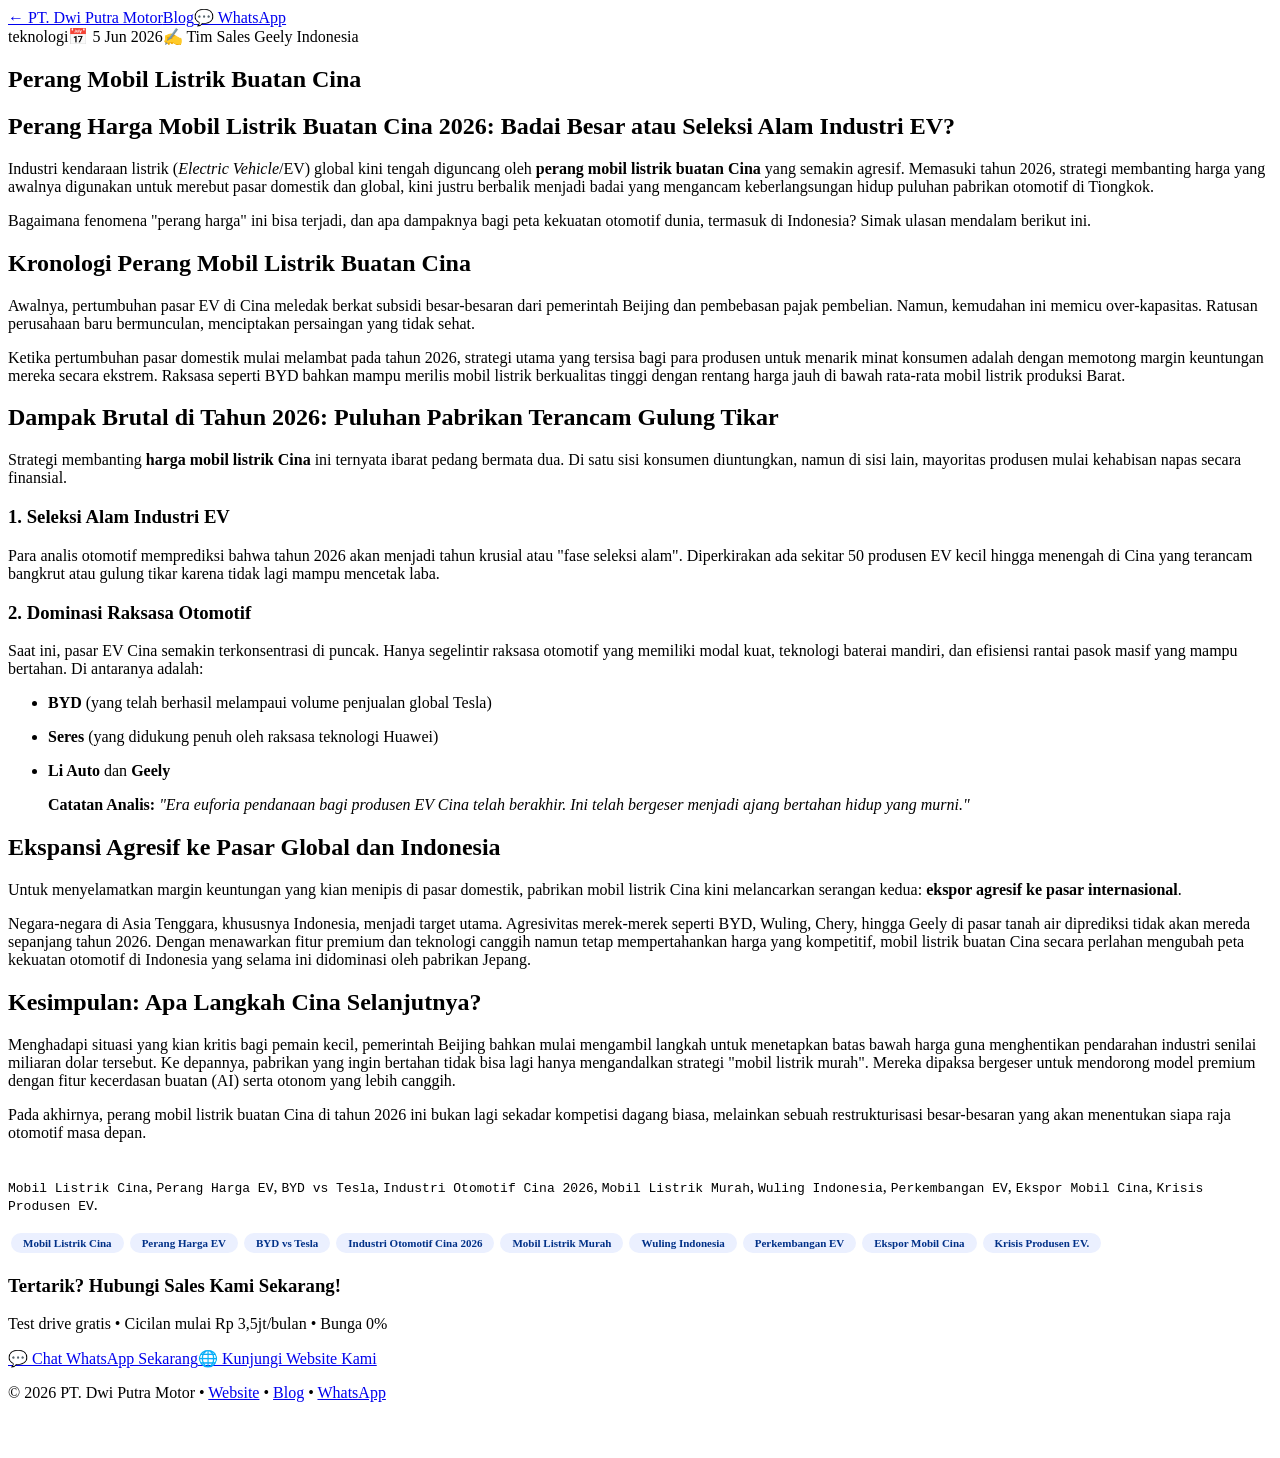
<file: blog/perang-mobil-listrik-buatan-cina.html>
<!DOCTYPE html><html lang="id"><head><meta charset="UTF-8"><meta name="viewport" content="width=device-width, initial-scale=1.0"><title>Perang Mobil Listrik Buatan Cina | Blog Geely Indonesia</title><meta name="description" content="Perang harga mobil listrik buatan Cina makin brutal di tahun 2026. Puluhan produsen terancam bangkrut, menyisakan raksasa seperti BYD. Simak dampaknya!"><meta name="keywords" content="Mobil Listrik"><meta name="author" content="Tim Sales Geely Indonesia"><meta property="og:title" content="Perang Mobil Listrik Buatan Cina"><meta property="og:description" content="Perang harga mobil listrik buatan Cina makin brutal di tahun 2026. Puluhan produsen terancam bangkrut, menyisakan raksasa seperti BYD. Simak dampaknya!"><meta property="og:type" content="article"><meta property="og:url" content="https://promogeelyauto.com/blog/perang-mobil-listrik-buatan-cina"><meta name="robots" content="index, follow"><link rel="canonical" href="https://promogeelyauto.com/blog/perang-mobil-listrik-buatan-cina"><link rel="stylesheet" href="https://promogeelyauto.com/blog/blog.css"><script async src="https://www.googletagmanager.com/gtag/js?id=AW-18189932984"></script><script>window.dataLayer=window.dataLayer||[];function gtag(){dataLayer.push(arguments);}gtag("js",new Date());gtag("config","AW-18189932984");</script><script type="application/ld+json">{"@context":"https://schema.org","@type":"Article","headline":"Perang Mobil Listrik Buatan Cina","author":{"@type":"Organization","name":"PT. Dwi Putra Motor"},"publisher":{"@type":"Organization","name":"PT. Dwi Putra Motor","url":"https://promogeelyauto.com"},"datePublished":"2026-06-05T15:22:20.364Z","dateModified":"2026-06-05T15:22:20.366Z","description":"Perang harga mobil listrik buatan Cina makin brutal di tahun 2026. Puluhan produsen terancam bangkrut, menyisakan raksasa seperti BYD. Simak dampaknya!","url":"https://promogeelyauto.com/blog/perang-mobil-listrik-buatan-cina"}</script></head><body><nav class="topnav"><div class="tn-inner"><a href="https://promogeelyauto.com" class="tn-logo">&larr; PT. Dwi Putra Motor</a><a href="https://promogeelyauto.com/blog" class="tn-blog">Blog</a><a href="https://wa.me/6287710208822?text=Halo%2C%20mau%20info%20Geely" target="_blank" class="tn-wa">&#x1F4AC; WhatsApp</a></div></nav><div class="hero-img-placeholder"></div><article class="article-wrap"><div class="art-meta"><span class="art-cat">teknologi</span><span class="art-date">&#x1F4C5; 5 Jun 2026</span><span class="art-author">&#x270D; Tim Sales Geely Indonesia</span></div><h1>Perang Mobil Listrik Buatan Cina</h1><div class="art-body"><h1 data-path-to-node="5">Perang Harga Mobil Listrik Buatan Cina 2026: Badai Besar atau Seleksi Alam Industri EV?</h1><p data-path-to-node="6">Industri kendaraan listrik (<i data-path-to-node="6" data-index-in-node="28">Electric Vehicle</i>/EV) global kini tengah diguncang oleh <b data-path-to-node="6" data-index-in-node="83">perang mobil listrik buatan Cina</b> yang semakin agresif. Memasuki tahun 2026, strategi membanting harga yang awalnya digunakan untuk merebut pasar domestik dan global, kini justru berbalik menjadi badai yang mengancam keberlangsungan hidup puluhan pabrikan otomotif di Tiongkok.</p><p data-path-to-node="7">Bagaimana fenomena "perang harga" ini bisa terjadi, dan apa dampaknya bagi peta kekuatan otomotif dunia, termasuk di Indonesia? Simak ulasan mendalam berikut ini.</p><h2 data-path-to-node="9">Kronologi Perang Mobil Listrik Buatan Cina</h2><p data-path-to-node="10">Awalnya, pertumbuhan pasar EV di Cina meledak berkat subsidi besar-besaran dari pemerintah Beijing dan pembebasan pajak pembelian. Namun, kemudahan ini memicu over-kapasitas. Ratusan perusahaan baru bermunculan, menciptakan persaingan yang tidak sehat.</p><p data-path-to-node="11">Ketika pertumbuhan pasar domestik mulai melambat pada tahun 2026, strategi utama yang tersisa bagi para produsen untuk menarik minat konsumen adalah dengan memotong margin keuntungan mereka secara ekstrem. Raksasa seperti BYD bahkan mampu merilis mobil listrik berkualitas tinggi dengan rentang harga jauh di bawah rata-rata mobil listrik produksi Barat.</p><h2 data-path-to-node="13">Dampak Brutal di Tahun 2026: Puluhan Pabrikan Terancam Gulung Tikar</h2><p data-path-to-node="14">Strategi membanting <b data-path-to-node="14" data-index-in-node="20">harga mobil listrik Cina</b> ini ternyata ibarat pedang bermata dua. Di satu sisi konsumen diuntungkan, namun di sisi lain, mayoritas produsen mulai kehabisan napas secara finansial.</p><h3 data-path-to-node="15">1. Seleksi Alam Industri EV</h3><p data-path-to-node="16">Para analis otomotif memprediksi bahwa tahun 2026 akan menjadi tahun krusial atau "fase seleksi alam". Diperkirakan ada sekitar 50 produsen EV kecil hingga menengah di Cina yang terancam bangkrut atau gulung tikar karena tidak lagi mampu mencetak laba.</p><h3 data-path-to-node="17">2. Dominasi Raksasa Otomotif</h3><p data-path-to-node="18">Saat ini, pasar EV Cina semakin terkonsentrasi di puncak. Hanya segelintir raksasa otomotif yang memiliki modal kuat, teknologi baterai mandiri, dan efisiensi rantai pasok masif yang mampu bertahan. Di antaranya adalah:</p><ul data-path-to-node="19"><li><p data-path-to-node="19,0,0"><b data-path-to-node="19,0,0" data-index-in-node="0">BYD</b> (yang telah berhasil melampaui volume penjualan global Tesla)</p></li><li><p data-path-to-node="19,1,0"><b data-path-to-node="19,1,0" data-index-in-node="0">Seres</b> (yang didukung penuh oleh raksasa teknologi Huawei)</p></li><li><p data-path-to-node="19,2,0"><b data-path-to-node="19,2,0" data-index-in-node="0">Li Auto</b> dan <b data-path-to-node="19,2,0" data-index-in-node="12">Geely</b></p></li></ul><blockquote data-path-to-node="20"><p data-path-to-node="20,0"><b data-path-to-node="20,0" data-index-in-node="0">Catatan Analis:</b> <i data-path-to-node="20,0" data-index-in-node="16">"Era euforia pendanaan bagi produsen EV Cina telah berakhir. Ini telah bergeser menjadi ajang bertahan hidup yang murni."</i></p></blockquote><h2 data-path-to-node="22">Ekspansi Agresif ke Pasar Global dan Indonesia</h2><p data-path-to-node="23">Untuk menyelamatkan margin keuntungan yang kian menipis di pasar domestik, pabrikan mobil listrik Cina kini melancarkan serangan kedua: <b data-path-to-node="23" data-index-in-node="136">ekspor agresif ke pasar internasional</b>.</p><p data-path-to-node="24">Negara-negara di Asia Tenggara, khususnya Indonesia, menjadi target utama. Agresivitas merek-merek seperti BYD, Wuling, Chery, hingga Geely di pasar tanah air diprediksi tidak akan mereda sepanjang tahun 2026. Dengan menawarkan fitur premium dan teknologi canggih namun tetap mempertahankan harga yang kompetitif, mobil listrik buatan Cina secara perlahan mengubah peta kekuatan otomotif di Indonesia yang selama ini didominasi oleh pabrikan Jepang.</p><h2 data-path-to-node="26">Kesimpulan: Apa Langkah Cina Selanjutnya?</h2><p data-path-to-node="27">Menghadapi situasi yang kian kritis bagi pemain kecil, pemerintah Beijing bahkan mulai mengambil langkah untuk menetapkan batas bawah harga guna menghentikan pendarahan industri senilai miliaran dolar tersebut. Ke depannya, pabrikan yang ingin bertahan tidak bisa lagi hanya mengandalkan strategi "mobil listrik murah". Mereka dipaksa bergeser untuk mendorong model premium dengan fitur kecerdasan buatan (AI) serta otonom yang lebih canggih.</p><p data-path-to-node="28">Pada akhirnya, perang mobil listrik buatan Cina di tahun 2026 ini bukan lagi sekadar kompetisi dagang biasa, melainkan sebuah restrukturisasi besar-besaran yang akan menentukan siapa raja otomotif masa depan.<br><br><br><code data-path-to-node="31" data-index-in-node="0">Mobil Listrik Cina</code>, <code data-path-to-node="31" data-index-in-node="20">Perang Harga EV</code>, <code data-path-to-node="31" data-index-in-node="37">BYD vs Tesla</code>, <code data-path-to-node="31" data-index-in-node="51">Industri Otomotif Cina 2026</code>, <code data-path-to-node="31" data-index-in-node="80">Mobil Listrik Murah</code>, <code data-path-to-node="31" data-index-in-node="101">Wuling Indonesia</code>, <code data-path-to-node="31" data-index-in-node="119">Perkembangan EV</code>, <code data-path-to-node="31" data-index-in-node="136">Ekspor Mobil Cina</code>, <code data-path-to-node="31" data-index-in-node="155">Krisis Produsen EV</code>.</p></div><div class="art-tags"><span style="display:inline-block;background:#EBF0FF;color:#003087;font-size:11px;font-weight:600;padding:4px 12px;border-radius:20px;margin:3px">Mobil Listrik Cina</span><span style="display:inline-block;background:#EBF0FF;color:#003087;font-size:11px;font-weight:600;padding:4px 12px;border-radius:20px;margin:3px">Perang Harga EV</span><span style="display:inline-block;background:#EBF0FF;color:#003087;font-size:11px;font-weight:600;padding:4px 12px;border-radius:20px;margin:3px">BYD vs Tesla</span><span style="display:inline-block;background:#EBF0FF;color:#003087;font-size:11px;font-weight:600;padding:4px 12px;border-radius:20px;margin:3px">Industri Otomotif Cina 2026</span><span style="display:inline-block;background:#EBF0FF;color:#003087;font-size:11px;font-weight:600;padding:4px 12px;border-radius:20px;margin:3px">Mobil Listrik Murah</span><span style="display:inline-block;background:#EBF0FF;color:#003087;font-size:11px;font-weight:600;padding:4px 12px;border-radius:20px;margin:3px">Wuling Indonesia</span><span style="display:inline-block;background:#EBF0FF;color:#003087;font-size:11px;font-weight:600;padding:4px 12px;border-radius:20px;margin:3px">Perkembangan EV</span><span style="display:inline-block;background:#EBF0FF;color:#003087;font-size:11px;font-weight:600;padding:4px 12px;border-radius:20px;margin:3px">Ekspor Mobil Cina</span><span style="display:inline-block;background:#EBF0FF;color:#003087;font-size:11px;font-weight:600;padding:4px 12px;border-radius:20px;margin:3px">Krisis Produsen EV.</span></div><div class="art-cta"><h3>Tertarik? Hubungi Sales Kami Sekarang!</h3><p>Test drive gratis &bull; Cicilan mulai Rp 3,5jt/bulan &bull; Bunga 0%</p><a href="https://wa.me/6287710208822?text=Halo%2C%20saya%20baca%20artikel%20Perang%20Mobil%20Listrik%20Buatan%20Cina.%20Mau%20info%20lebih%20lanjut" target="_blank" class="cta-btn">&#x1F4AC; Chat WhatsApp Sekarang</a><a href="https://promogeelyauto.com" class="cta-btn-outline">&#x1F310; Kunjungi Website Kami</a></div></article><footer class="art-footer"><div class="af-inner"><p>&copy; 2026 PT. Dwi Putra Motor &bull; <a href="https://promogeelyauto.com">Website</a> &bull; <a href="https://promogeelyauto.com/blog">Blog</a> &bull; <a href="https://wa.me/6287710208822">WhatsApp</a></p></div></footer><a href="https://wa.me/6287710208822?text=Halo%2C%20tertarik%20Geely" target="_blank" class="wa-float" aria-label="WhatsApp"><svg viewBox="0 0 24 24" fill="white" width="28" height="28"><path d="M17.472 14.382c-.297-.149-1.758-.867-2.03-.967-.273-.099-.471-.148-.67.15-.197.297-.767.966-.94 1.164-.173.199-.347.223-.644.075-.297-.15-1.255-.463-2.39-1.475-.883-.788-1.48-1.761-1.653-2.059-.173-.297-.018-.458.13-.606.134-.133.298-.347.446-.52.149-.174.198-.298.298-.497.099-.198.05-.371-.025-.52-.075-.149-.669-1.612-.916-2.207-.242-.579-.487-.5-.669-.51-.173-.008-.371-.01-.57-.01-.198 0-.52.074-.792.372-.272.297-1.04 1.016-1.04 2.479 0 1.462 1.065 2.875 1.213 3.074.149.198 2.096 3.2 5.077 4.487.709.306 1.262.489 1.694.625.712.227 1.36.195 1.871.118.571-.085 1.758-.719 2.006-1.413.248-.694.248-1.289.173-1.413-.074-.124-.272-.198-.57-.347m-5.421 7.403h-.004a9.87 9.87 0 01-5.031-1.378l-.361-.214-3.741.982.998-3.648-.235-.374a9.86 9.86 0 01-1.51-5.26c.001-5.45 4.436-9.884 9.888-9.884 2.64 0 5.122 1.03 6.988 2.898a9.825 9.825 0 012.893 6.994c-.003 5.45-4.437 9.884-9.885 9.884m8.413-18.297A11.815 11.815 0 0012.05 0C5.495 0 .16 5.335.157 11.892c0 2.096.547 4.142 1.588 5.945L.057 24l6.305-1.654a11.882 11.882 0 005.683 1.448h.005c6.554 0 11.89-5.335 11.893-11.893a11.821 11.821 0 00-3.48-8.413z"/></svg></a></body></html>
</file>
